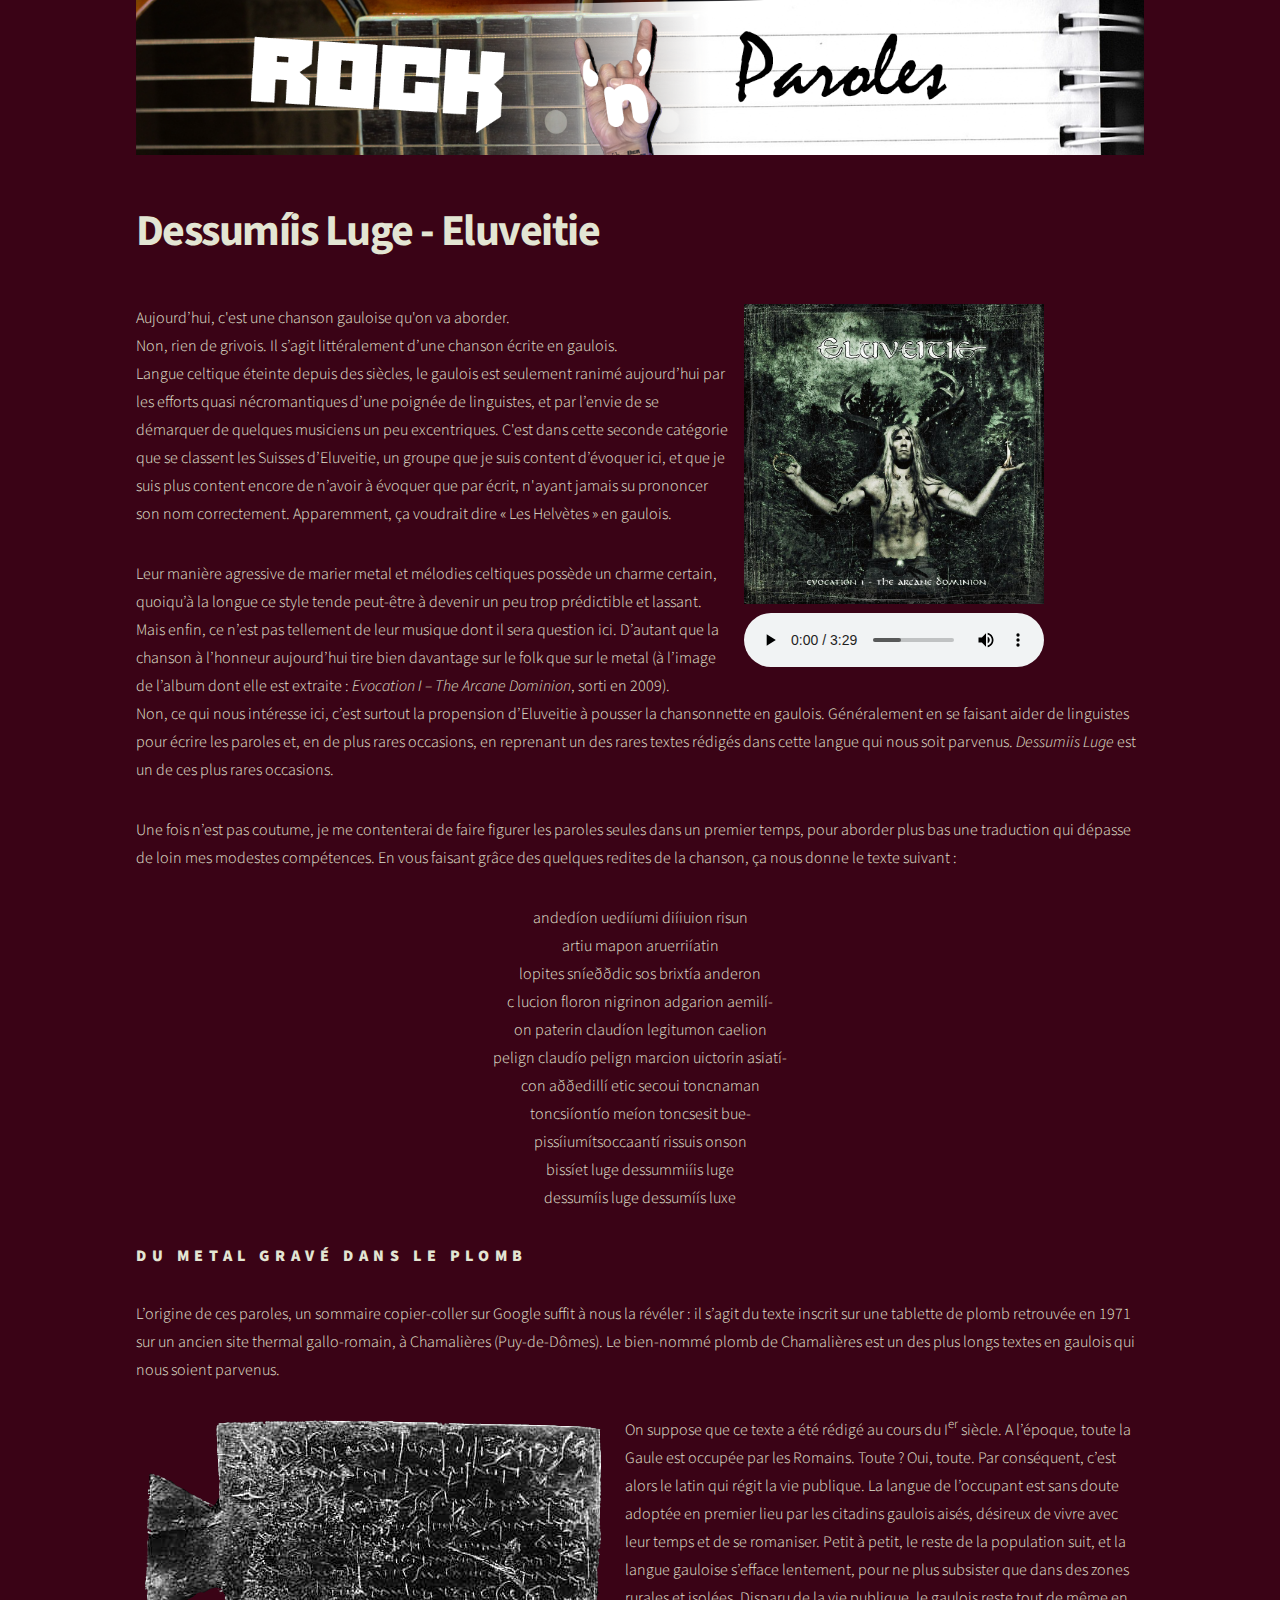
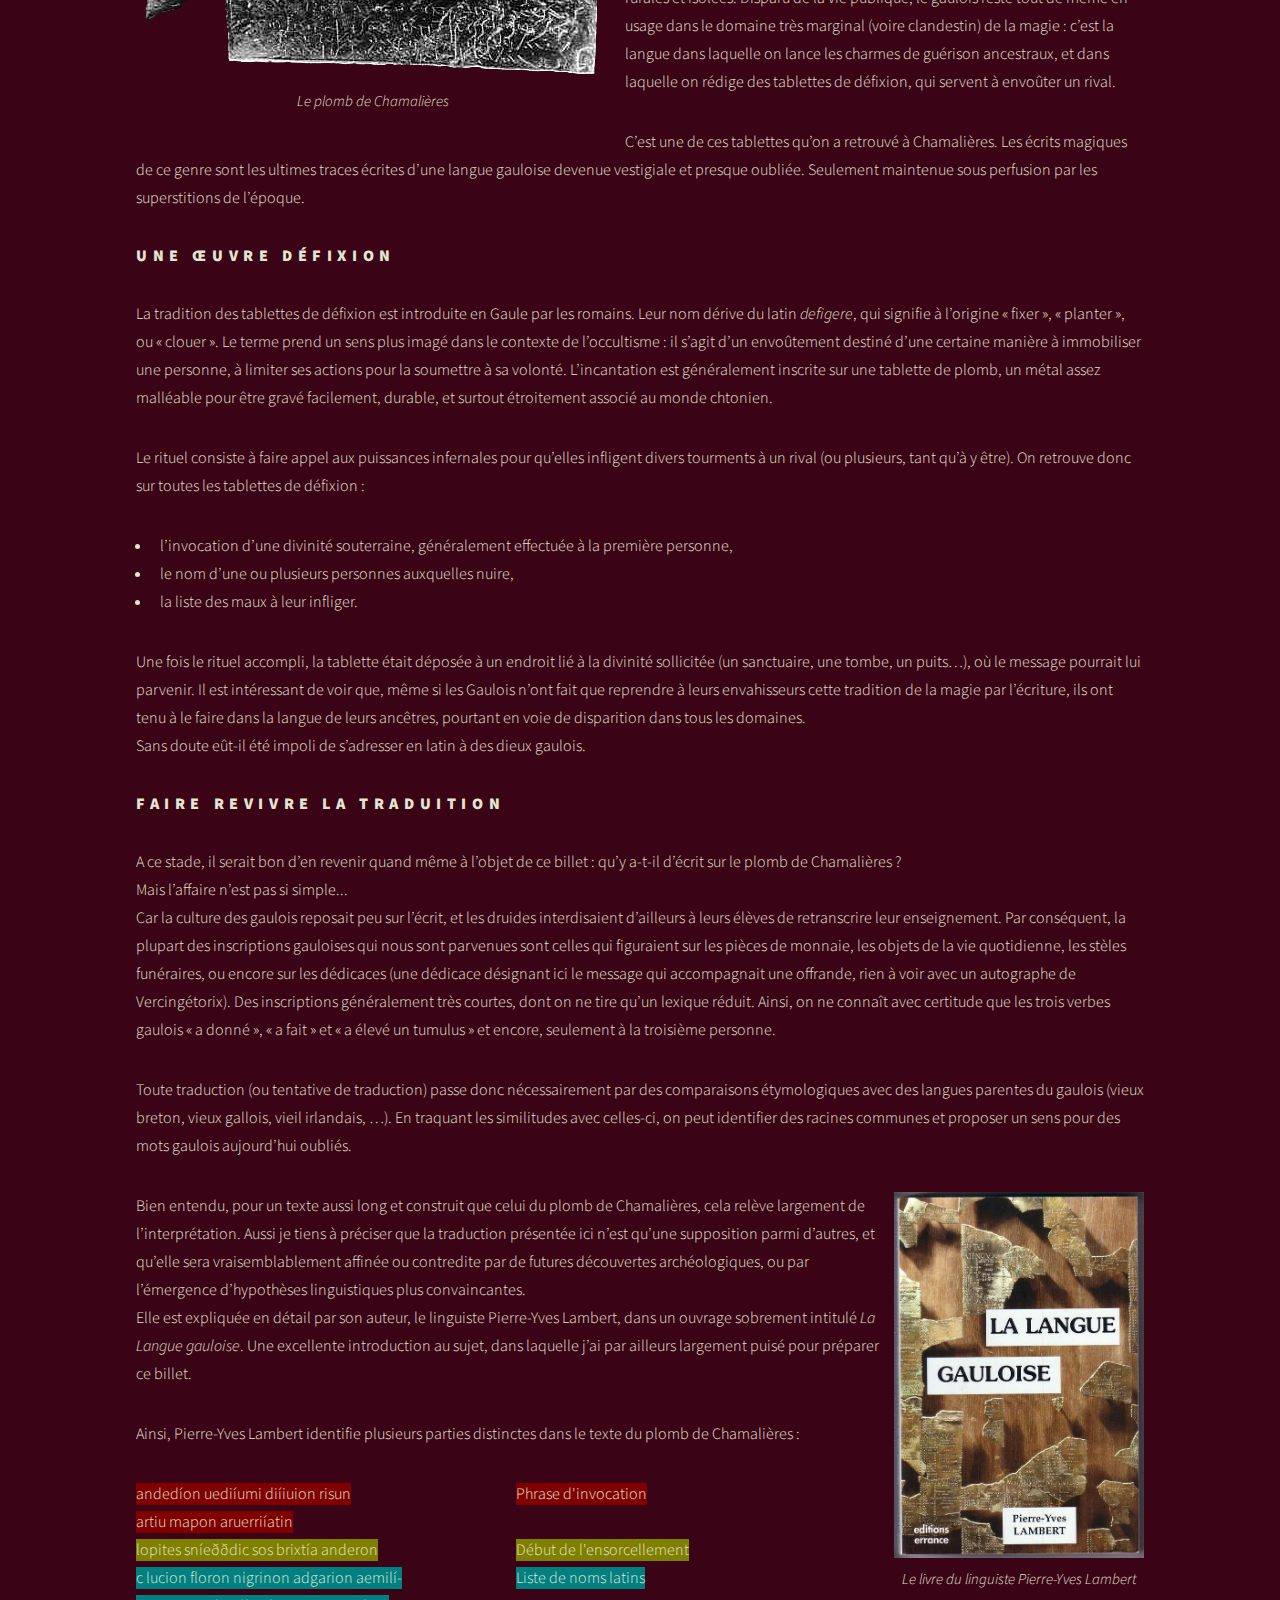
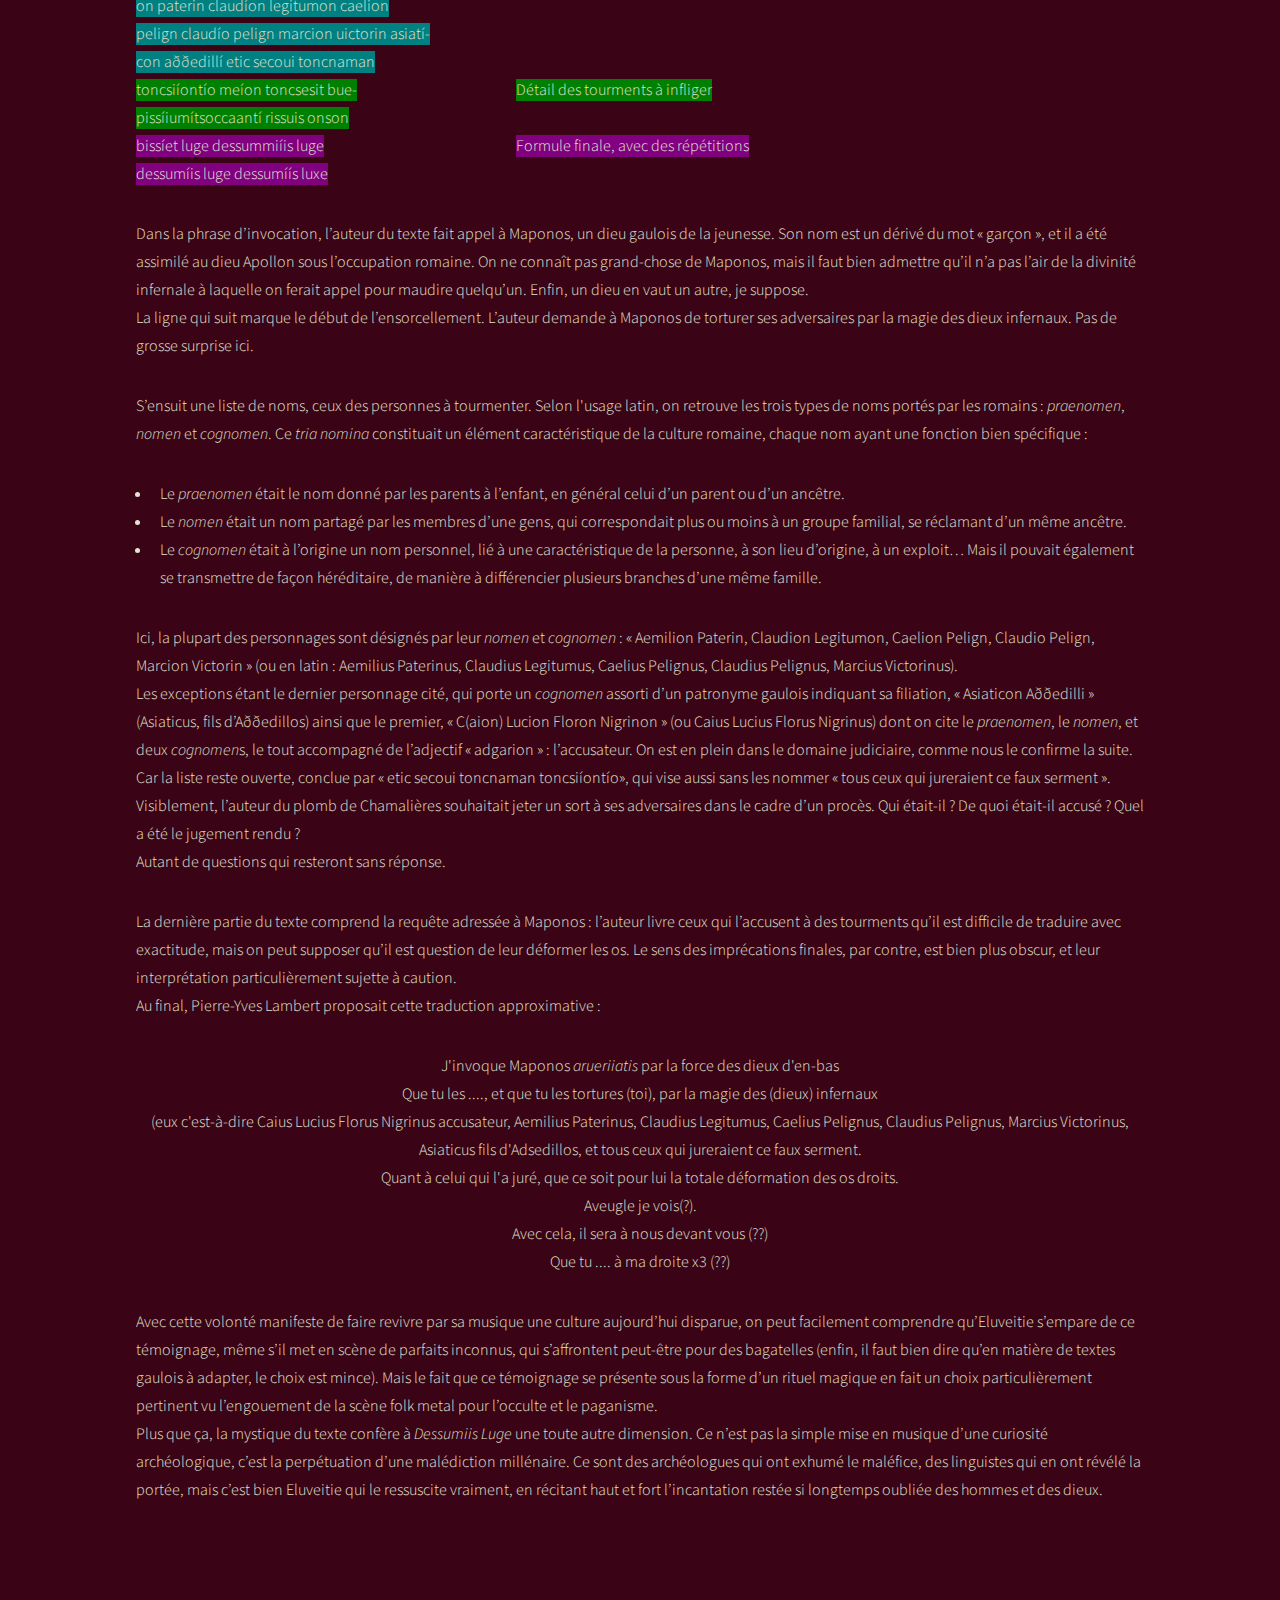
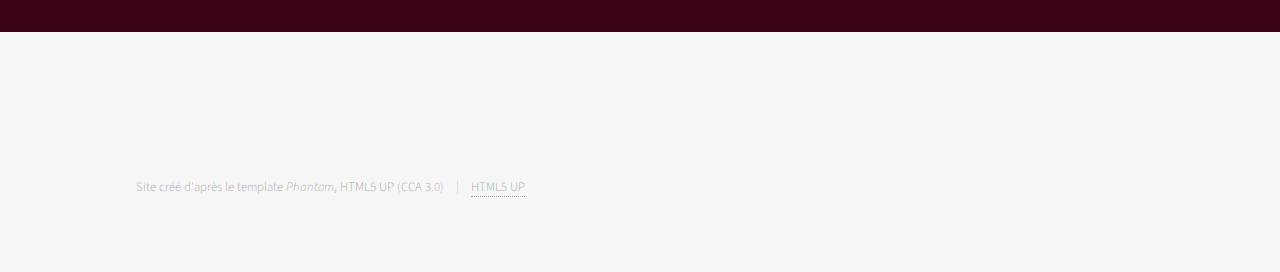
<file: dessumiis luge.html>
<!DOCTYPE HTML>
<!--
	Phantom by HTML5 UP
	html5up.net | @ajlkn
	Free for personal and commercial use under the CCA 3.0 license (html5up.net/license)
-->
<html>
	<head>
		<title>Dessumíis Luge - Eluveitie</title>
		<meta charset="utf-8" />
		<meta name="viewport" content="width=device-width, initial-scale=1" />
		<!--[if lte IE 8]><script src="assets/js/ie/html5shiv.js"></script><![endif]-->
		<link rel="stylesheet" href="assets/css/main.css" />
		<!--[if lte IE 9]><link rel="stylesheet" href="assets/css/ie9.css" /><![endif]-->
		<!--[if lte IE 8]><link rel="stylesheet" href="assets/css/ie8.css" /><![endif]-->
	</head>
	<body>
		<!-- Wrapper -->
			<div id="wrapper">

				<!-- Header -->
					<header id="header">
						<div class="inner">

							<!-- Logo -->
								<!--
								<a href="index.html" class="logo">
									<span class="symbol"><img src="images/logo.svg" alt="" /></span><span class="title">Phantom</span>
								</a>
							-->
							<a href="index.html" class="banniere">
								<img class="imgbanniere" src="images/banniere.png" alt="banniere ici"/>
							</a>

							<!-- Nav -->
								<!--<nav>
									<ul>
										<li><a href="#menu">Menu</a></li>
									</ul>
								</nav>-->

						</div>
					</header>

				<!-- Menu -->
					<nav id="menu">
						<h2>Menu</h2>
						<ul>
							<li><a href="index.html">Home</a></li>
							<li><a href="generic.html">Ipsum veroeros</a></li>
							<li><a href="generic.html">Tempus etiam</a></li>
							<li><a href="generic.html">Consequat dolor</a></li>
							<li><a href="elements.html">Elements</a></li>
						</ul>
					</nav>

				<!-- Main -->
					<div id="main">
						<div class="inner">
							<h1>Dessumíis Luge - Eluveitie</h1>

							<div class="entete">
								<img src="images/dessumiis luge/interieur dessumiis luge.jpg" width="300" height="300" alt="" />

								<audio controls="controls">
									<source src="musiques/Dessumiis Luge.mp3" type="audio/mp3" />
									Votre navigateur n'est pas compatible
								</audio>
							</div>

							<p>Aujourd’hui, c'est une chanson gauloise qu'on va aborder.<br />
							Non, rien de grivois. Il s’agit littéralement d’une chanson écrite en gaulois.<br />
							Langue celtique éteinte depuis des siècles, le gaulois est seulement ranimé aujourd’hui par les efforts quasi nécromantiques d’une poignée de linguistes, et par l’envie de se démarquer de quelques musiciens un peu excentriques. C'est dans cette seconde catégorie que se classent les Suisses d’Eluveitie, un groupe que je suis content d’évoquer ici, et que je suis plus content encore de n’avoir à évoquer que par écrit, n'ayant jamais su prononcer son nom correctement. Apparemment, ça voudrait dire « Les Helvètes » en gaulois.</p>

							<p>Leur manière agressive de marier metal et mélodies celtiques possède un charme certain, quoiqu’à la longue ce style tende peut-être à devenir un peu trop prédictible et lassant. Mais enfin, ce n’est pas tellement de leur musique dont il sera question ici. D’autant que la chanson à l’honneur aujourd’hui tire bien davantage sur le folk que sur le metal (à l’image de l’album dont elle est extraite : <i>Evocation I – The Arcane Dominion</i>, sorti en 2009). <br />
							Non, ce qui nous intéresse ici, c’est surtout la propension d’Eluveitie à pousser la chansonnette en gaulois. Généralement en se faisant aider de linguistes pour écrire les paroles et, en de plus rares occasions, en reprenant un des rares textes rédigés dans cette langue qui nous soit parvenus. <i>Dessumiis Luge</i> est un de ces plus rares occasions. </p>

							<p>Une fois n’est pas coutume, je me contenterai de faire figurer les paroles seules dans un premier temps, pour aborder plus bas une traduction qui dépasse de loin mes modestes compétences. En vous faisant grâce des quelques redites de la chanson, ça nous donne le texte suivant : </p>

							<p class="align-center">andedíon uediíumi diíiuion risun<br />
							artiu mapon aruerriíatin<br />
							lopites sníeððdic sos brixtía anderon<br />
							c lucion floron nigrinon adgarion aemilí-<br />
							on paterin claudíon legitumon caelion<br />
							pelign claudío pelign marcion uictorin asiatí-<br />
							con aððedillí etic secoui toncnaman<br />
							toncsiíontío meíon toncsesit bue-<br />
							pissíiumítsoccaantí rissuis onson<br />
							bissíet luge dessummiíis luge<br />
							dessumíis luge dessumíís luxe</p>

							<h3>Du metal gravé dans le plomb</h3>
							<p>L’origine de ces paroles, un sommaire copier-coller sur Google suffit à nous la révéler : il s’agit du texte inscrit sur une tablette de plomb retrouvée en 1971 sur un ancien site thermal gallo-romain, à Chamalières (Puy-de-Dômes). Le bien-nommé plomb de Chamalières est un des plus longs textes en gaulois qui nous soient parvenus.</p>

							<span class="imageagauche"><img title="malediction.plomb" src="images/dessumiis luge/plomb.png" alt="" width="474" height="264" /><p>Le plomb de Chamalières</p></span>

							<p>On suppose que ce texte a été rédigé au cours du I<sup>er</sup> siècle. A l’époque, toute la Gaule est occupée par les Romains. Toute ? Oui, toute.
							Par conséquent, c’est alors le latin qui régit la vie publique. La langue de l’occupant est sans doute adoptée en premier lieu par les citadins gaulois aisés, désireux de vivre avec leur temps et de se romaniser. Petit à petit, le reste de la population suit, et la langue gauloise s’efface lentement, pour ne plus subsister que dans des zones rurales et isolées. Disparu de la vie publique, le gaulois reste tout de même en usage dans le domaine très marginal (voire clandestin) de la magie : c’est la langue dans laquelle on lance les charmes de guérison ancestraux, et dans laquelle on rédige des tablettes de défixion, qui servent à envoûter un rival.</p>

							<p>C’est une de ces tablettes qu’on a retrouvé à Chamalières. Les écrits magiques de ce genre sont les ultimes traces écrites d’une langue gauloise devenue vestigiale et presque oubliée. Seulement maintenue sous perfusion par les superstitions de l’époque.</p>

							<h3>Une œuvre défixion</h3>
							<p>La tradition des tablettes de défixion est introduite en Gaule par les romains. Leur nom dérive du latin <i>defigere</i>, qui signifie à l’origine « fixer », « planter », ou « clouer ». Le terme prend un sens plus imagé dans le contexte de l’occultisme : il s’agit d’un envoûtement destiné d’une certaine manière à immobiliser une personne, à limiter ses actions pour la soumettre à sa volonté.
							L’incantation est généralement inscrite sur une tablette de plomb, un métal assez malléable pour être gravé facilement, durable, et surtout étroitement associé au monde chtonien.
							<p>Le rituel consiste à faire appel aux puissances infernales pour qu’elles infligent divers tourments à un rival (ou plusieurs, tant qu’à y être). On retrouve donc sur toutes les tablettes de défixion : 
							<ul>
								<li>l’invocation d’une divinité souterraine, généralement effectuée à la première personne,</li>
								<li>le nom d’une ou plusieurs personnes auxquelles nuire,</li>
								<li>la liste des maux à leur infliger.</li>
							</ul>

							<p>Une fois le rituel accompli, la tablette était déposée à un endroit lié à la divinité sollicitée (un sanctuaire, une tombe, un puits…), où le message pourrait lui parvenir. Il est intéressant de voir que, même si les Gaulois n’ont fait que reprendre à leurs envahisseurs cette tradition de la magie par l’écriture, ils ont tenu à le faire dans la langue de leurs ancêtres, pourtant en voie de disparition dans tous les domaines. <br />
							Sans doute eût-il été impoli de s’adresser en latin à des dieux gaulois.</p>

							<h3>Faire revivre la traduition</h3>
							A ce stade, il serait bon d’en revenir quand même à l’objet de ce billet : qu’y a-t-il d’écrit sur le plomb de Chamalières ? <br />
							Mais l’affaire n’est pas si simple... <br />
							Car la culture des gaulois reposait peu sur l’écrit, et les druides interdisaient d’ailleurs à leurs élèves de retranscrire leur enseignement. Par conséquent, la plupart des inscriptions gauloises qui nous sont parvenues sont celles qui figuraient sur les pièces de monnaie, les objets de la vie quotidienne, les stèles funéraires, ou encore sur les dédicaces (une dédicace désignant ici le message qui accompagnait une offrande, rien à voir avec un autographe de Vercingétorix).
							Des inscriptions généralement très courtes, dont on ne tire qu’un lexique réduit. Ainsi, on ne connaît avec certitude que les trois verbes gaulois « a donné », « a fait » et « a élevé un tumulus » et encore, seulement à la troisième personne. </p>

							<p>Toute traduction (ou tentative de traduction) passe donc nécessairement par des comparaisons étymologiques avec des langues parentes du gaulois (vieux breton, vieux gallois, vieil irlandais, …). En traquant les similitudes avec celles-ci, on peut identifier des racines communes et proposer un sens pour des mots gaulois aujourd’hui oubliés. </p>

							<span class="imageadroite"><img src="images/dessumiis luge/la langue gauloise.jpg" alt="" width="250" height="366" title="Je recommande pour tous vos dimanches pluvieux"/><p>Le livre du linguiste Pierre-Yves Lambert</p></span>

							<p>Bien entendu, pour un texte aussi long et construit que celui du plomb de Chamalières, cela relève largement de l’interprétation.
							Aussi je tiens à préciser que la traduction présentée ici n’est qu’une supposition parmi d’autres, et qu’elle sera vraisemblablement affinée ou contredite par de futures découvertes archéologiques, ou par l’émergence d’hypothèses linguistiques plus convaincantes. <br />
							Elle est expliquée en détail par son auteur, le linguiste Pierre-Yves Lambert, dans un ouvrage sobrement intitulé <i>La Langue gauloise</i>. Une excellente introduction au sujet, dans laquelle j’ai par ailleurs largement puisé pour préparer ce billet.</p>



							<p>Ainsi, Pierre-Yves Lambert identifie plusieurs parties distinctes dans le texte du plomb de Chamalières :

							<p style="columns: 2">
							<span style=background-color:maroon>
							andedíon uediíumi diíiuion risun<br />
							artiu mapon aruerriíatin</span><br />
							<span style=background-color:olive>
							lopites sníeððdic sos brixtía anderon </span><br />
							<span style=background-color:teal>
							c lucion floron nigrinon adgarion aemilí-<br />
							on paterin claudíon legitumon caelion<br />
							pelign claudío pelign marcion uictorin asiatí-<br />
							con aððedillí etic secoui toncnaman </span><br />
							<span style=background-color:green>
							toncsiíontío meíon toncsesit bue-<br />
							pissíiumítsoccaantí rissuis onson </span><br />
							<span style=background-color:purple>
							bissíet luge dessummiíis luge<br />
							dessumíis luge dessumíís luxe </span><br />

							<span style="background-color:maroon;">
							Phrase d'invocation </span><br />
							<br />
							<span style=background-color:olive>
							Début de l'ensorcellement  </span><br />
							<span style=background-color:teal>
							Liste de noms latins </span><br />
							<br />
							<br />
							<br />
							<span style=background-color:green>
							Détail des tourments à infliger </span><br />
							<br />
							<span style=background-color:purple>
							Formule finale, avec des répétitions </span><br />
							<br />
							</p>


							<p>Dans la phrase d’invocation, l’auteur du texte fait appel à Maponos, un dieu gaulois de la jeunesse. Son nom est un dérivé du mot « garçon », et il a été assimilé au dieu Apollon sous l’occupation romaine. On ne connaît pas grand-chose de Maponos, mais il faut bien admettre qu’il n’a pas l’air de la divinité infernale à laquelle on ferait appel pour maudire quelqu’un. Enfin, un dieu en vaut un autre, je suppose. <br />
							La ligne qui suit marque le début de l’ensorcellement. L’auteur demande à Maponos de torturer ses adversaires par la magie des dieux infernaux. Pas de grosse surprise ici.</p>
							<p>S’ensuit une liste de noms, ceux des personnes à tourmenter. Selon l'usage latin, on retrouve les trois types de noms portés par les romains : <i>praenomen</i>, <i>nomen</i> et <i>cognomen</i>. Ce <i>tria nomina</i> constituait un élément caractéristique de la culture romaine, chaque nom ayant une fonction bien spécifique :
								<ul>
									<li>Le <i>praenomen</i> était le nom donné par les parents à l’enfant, en général celui d’un parent ou d’un ancêtre.</li>
									<li>Le <i>nomen</i> était un nom partagé par les membres d’une gens, qui correspondait plus ou moins à un groupe familial, se réclamant d’un même ancêtre.</li>
									<li>Le <i>cognomen</i> était à l’origine un nom personnel, lié à une caractéristique de la personne, à son lieu d’origine, à un exploit… Mais il pouvait également se transmettre de façon héréditaire, de manière à différencier plusieurs branches d’une même famille.</li>
								</ul>
							</p>

							<p>Ici, la plupart des personnages sont désignés par leur <i>nomen</i> et <i>cognomen</i> : « Aemilion Paterin, Claudion Legitumon, Caelion Pelign, Claudio Pelign, Marcion Victorin » (ou en latin : Aemilius Paterinus, Claudius Legitumus, Caelius Pelignus, Claudius Pelignus, Marcius Victorinus).<br />
							Les exceptions étant le dernier personnage cité, qui porte un <i>cognomen</i> assorti d’un patronyme gaulois indiquant sa filiation, « Asiaticon Aððedilli » (Asiaticus, fils d’Aððedillos) ainsi que le premier, « C(aion) Lucion Floron Nigrinon » (ou Caius Lucius Florus Nigrinus) dont on cite le <i>praenomen</i>, le <i>nomen</i>, et deux <i>cognomen</i>s, le tout accompagné de l’adjectif « adgarion » : l’accusateur. On est en plein dans le domaine judiciaire, comme nous le confirme la suite. Car la liste reste ouverte, conclue par « etic secoui toncnaman toncsiíontío», qui vise aussi sans les nommer « tous ceux qui jureraient ce faux serment ».<br />
							Visiblement, l’auteur du plomb de Chamalières souhaitait jeter un sort à ses adversaires dans le cadre d’un procès. Qui était-il ? De quoi était-il accusé ? Quel a été le jugement rendu ? <br />
							Autant de questions qui resteront sans réponse.</p>

							<p>La dernière partie du texte comprend la requête adressée à Maponos : l’auteur livre ceux qui l’accusent à des tourments qu’il est difficile de traduire avec exactitude, mais on peut supposer qu’il est question de leur déformer les os. Le sens des imprécations finales, par contre, est bien plus obscur, et leur interprétation particulièrement sujette à caution. <br />
							Au final, Pierre-Yves Lambert proposait cette traduction approximative : </p>

							<p style="text-align:center;">J'invoque Maponos <i>arueriiatis</i> par la force des dieux d'en-bas <br />
							Que tu les ...., et que tu les tortures (toi), par la magie des (dieux) infernaux<br />
							(eux c'est-à-dire Caius Lucius Florus Nigrinus accusateur, Aemilius Paterinus, Claudius Legitumus, Caelius Pelignus, Claudius Pelignus, Marcius Victorinus, Asiaticus fils d'Adsedillos, et tous ceux qui jureraient ce faux serment.<br />
							Quant à celui qui l'a juré, que ce soit pour lui la totale déformation des os droits.<br />
							Aveugle je vois(?).<br />
							Avec cela, il sera à nous devant vous (??)<br />
							Que tu .... à ma droite x3 (??)</p>

							<p>Avec cette volonté manifeste de faire revivre par sa musique une culture aujourd’hui disparue, on peut facilement comprendre qu’Eluveitie s’empare de ce témoignage, même s’il met en scène de parfaits inconnus, qui s’affrontent peut-être pour des bagatelles (enfin, il faut bien dire qu’en matière de textes gaulois à adapter, le choix est mince). Mais le fait que ce témoignage se présente sous la forme d’un rituel magique en fait un choix particulièrement pertinent vu l’engouement de la scène folk metal pour l’occulte et le paganisme.<br />
							Plus que ça, la mystique du texte confère à <i>Dessumiis Luge</i> une toute autre dimension. Ce n’est pas la simple mise en musique d’une curiosité archéologique, c’est la perpétuation d’une malédiction millénaire. Ce sont des archéologues qui ont exhumé le maléfice, des linguistes qui en ont révélé la portée, mais c’est bien Eluveitie qui le ressuscite vraiment, en récitant haut et fort l’incantation restée si longtemps oubliée des hommes et des dieux.</p>
						</div>
					</div>

				<!-- Footer -->
					<footer id="footer">
						<div class="inner">
							<!--<section>
								<h2>Get in touch</h2>
								<form method="post" action="#">
									<div class="field half first">
										<input type="text" name="name" id="name" placeholder="Name" />
									</div>
									<div class="field half">
										<input type="email" name="email" id="email" placeholder="Email" />
									</div>
									<div class="field">
										<textarea name="message" id="message" placeholder="Message"></textarea>
									</div>
									<ul class="actions">
										<li><input type="submit" value="Send" class="special" /></li>
									</ul>
								</form>
							</section>
							<section>
								<h2>Follow</h2>
								<ul class="icons">
									<li><a href="#" class="icon style2 fa-twitter"><span class="label">Twitter</span></a></li>
									<li><a href="#" class="icon style2 fa-facebook"><span class="label">Facebook</span></a></li>
									<li><a href="#" class="icon style2 fa-instagram"><span class="label">Instagram</span></a></li>
									<li><a href="#" class="icon style2 fa-dribbble"><span class="label">Dribbble</span></a></li>
									<li><a href="#" class="icon style2 fa-github"><span class="label">GitHub</span></a></li>
									<li><a href="#" class="icon style2 fa-500px"><span class="label">500px</span></a></li>
									<li><a href="#" class="icon style2 fa-phone"><span class="label">Phone</span></a></li>
									<li><a href="#" class="icon style2 fa-envelope-o"><span class="label">Email</span></a></li>
								</ul>
							</section>-->
							<ul class="copyright">
								<li>Site créé d'après le template <i>Phantom</i>, HTML5 UP (CCA 3.0)</li><li> <a href="http://html5up.net">HTML5 UP</a></li>
							</ul>
						</div>
					</footer>

			</div>

		<!-- Scripts -->
			<script src="assets/js/jquery.min.js"></script>
			<script src="assets/js/skel.min.js"></script>
			<script src="assets/js/util.js"></script>
			<!--[if lte IE 8]><script src="assets/js/ie/respond.min.js"></script><![endif]-->
			<script src="assets/js/main.js"></script>

	</body>
</html>
</file>
<file: assets/css/ie9.css>
/*
	Phantom by HTML5 UP
	html5up.net | @ajlkn
	Free for personal and commercial use under the CCA 3.0 license (html5up.net/license)
*/

/* Tiles */

	.tiles:after {
		content: '';
		display: block;
		clear: both;
	}

	.tiles article {
		float: left;
	}

		.tiles article > a {
			padding-top: 50%;
			margin-top: -1.75em;
		}

		body:not(.is-touch) .tiles article:hover > .image {
			-moz-transform: none;
			-webkit-transform: none;
			-ms-transform: none;
			transform: none;
		}

/* Footer */

	#footer > .inner section {
		float: left;
	}

	#footer > .inner .copyright {
		clear: both;
		padding-top: 4em;
	}
</file>
<file: assets/css/ie8.css>
/*
	Phantom by HTML5 UP
	html5up.net | @ajlkn
	Free for personal and commercial use under the CCA 3.0 license (html5up.net/license)
*/

/* Form */

	form .field {
		float: none !important;
		width: 100% !important;
		padding-left: 0 !important;
	}

/* Button */

	input[type="submit"],
	input[type="reset"],
	input[type="button"],
	button,
	.button {
		border: solid 2px #585858 !important;
	}

		input[type="submit"]:hover,
		input[type="reset"]:hover,
		input[type="button"]:hover,
		button:hover,
		.button:hover {
			border-color: #f2849e !important;
		}

		input[type="submit"].special,
		input[type="reset"].special,
		input[type="button"].special,
		button.special,
		.button.special {
			border: none !important;
		}

/* Tiles */

	.tiles article > .image:before, .tiles article > .image:after {
		display: none;
	}

/* Header */

	#header .logo .symbol {
		display: none;
	}

	#header nav ul li a[href="#menu"] {
		text-indent: 0;
		width: auto;
		font-size: 0.8em;
	}

		#header nav ul li a[href="#menu"]:before, #header nav ul li a[href="#menu"]:after {
			display: none;
		}

/* Footer */

	#footer > .inner section {
		width: 50%;
		margin-left: 3em;
	}

		#footer > .inner section:first-child {
			margin-left: 0;
			width: 40%;
		}
</file>
<file: assets/css/main.css>
@import url(font-awesome.min.css);
@import url("https://fonts.googleapis.com/css?family=Source+Sans+Pro:300,700,900");

/*
	Phantom by HTML5 UP
	html5up.net | @ajlkn
	Free for personal and commercial use under the CCA 3.0 license (html5up.net/license)
*/

/* Reset */

	html, body, div, span, applet, object, iframe, h1, h2, h3, h4, h5, h6, p, blockquote, pre, a, abbr, acronym, address, big, cite, code, del, dfn, em, img, ins, kbd, q, s, samp, small, strike, strong, sub, sup, tt, var, b, u, i, center, dl, dt, dd, ol, ul, li, fieldset, form, label, legend, table, caption, tbody, tfoot, thead, tr, th, td, article, aside, canvas, details, embed, figure, figcaption, footer, header, hgroup, menu, nav, output, ruby, section, summary, time, mark, audio, video {
		margin: 0;
		padding: 0;
		border: 0;
		font-size: 100%;
		font: inherit;
		vertical-align: baseline;
	}

	article, aside, details, figcaption, figure, footer, header, hgroup, menu, nav, section {
		display: block;
	}

	body {
		line-height: 1;
	}

	ol, ul {
		list-style: none;
	}

	blockquote, q {
		quotes: none;
	}

	blockquote:before, blockquote:after, q:before, q:after {
		content: '';
		content: none;
	}

	table {
		border-collapse: collapse;
		border-spacing: 0;
	}

	body {
		-webkit-text-size-adjust: none;
	}

/* Box Model */

	*, *:before, *:after {
		-moz-box-sizing: border-box;
		-webkit-box-sizing: border-box;
		box-sizing: border-box;
	}

/* Grid */

	.row {
		border-bottom: solid 1px transparent;
		-moz-box-sizing: border-box;
		-webkit-box-sizing: border-box;
		box-sizing: border-box;
	}

	.row > * {
		float: left;
		-moz-box-sizing: border-box;
		-webkit-box-sizing: border-box;
		box-sizing: border-box;
	}

	.row:after, .row:before {
		content: '';
		display: block;
		clear: both;
		height: 0;
	}

	.row.uniform > * > :first-child {
		margin-top: 0;
	}

	.row.uniform > * > :last-child {
		margin-bottom: 0;
	}

	.row.\30 \25 > * {
		padding: 0 0 0 0em;
	}

	.row.\30 \25 {
		margin: 0 0 -1px 0em;
	}

	.row.uniform.\30 \25 > * {
		padding: 0em 0 0 0em;
	}

	.row.uniform.\30 \25 {
		margin: 0em 0 -1px 0em;
	}

	.row > * {
		padding: 0 0 0 2em;
	}

	.row {
		margin: 0 0 -1px -2em;
	}

	.row.uniform > * {
		padding: 2em 0 0 2em;
	}

	.row.uniform {
		margin: -2em 0 -1px -2em;
	}

	.row.\32 00\25 > * {
		padding: 0 0 0 4em;
	}

	.row.\32 00\25 {
		margin: 0 0 -1px -4em;
	}

	.row.uniform.\32 00\25 > * {
		padding: 4em 0 0 4em;
	}

	.row.uniform.\32 00\25 {
		margin: -4em 0 -1px -4em;
	}

	.row.\31 50\25 > * {
		padding: 0 0 0 3em;
	}

	.row.\31 50\25 {
		margin: 0 0 -1px -3em;
	}

	.row.uniform.\31 50\25 > * {
		padding: 3em 0 0 3em;
	}

	.row.uniform.\31 50\25 {
		margin: -3em 0 -1px -3em;
	}

	.row.\35 0\25 > * {
		padding: 0 0 0 1em;
	}

	.row.\35 0\25 {
		margin: 0 0 -1px -1em;
	}

	.row.uniform.\35 0\25 > * {
		padding: 1em 0 0 1em;
	}

	.row.uniform.\35 0\25 {
		margin: -1em 0 -1px -1em;
	}

	.row.\32 5\25 > * {
		padding: 0 0 0 0.5em;
	}

	.row.\32 5\25 {
		margin: 0 0 -1px -0.5em;
	}

	.row.uniform.\32 5\25 > * {
		padding: 0.5em 0 0 0.5em;
	}

	.row.uniform.\32 5\25 {
		margin: -0.5em 0 -1px -0.5em;
	}

	.\31 2u, .\31 2u\24 {
		width: 100%;
		clear: none;
		margin-left: 0;
	}

	.\31 1u, .\31 1u\24 {
		width: 91.6666666667%;
		clear: none;
		margin-left: 0;
	}

	.\31 0u, .\31 0u\24 {
		width: 83.3333333333%;
		clear: none;
		margin-left: 0;
	}

	.\39 u, .\39 u\24 {
		width: 75%;
		clear: none;
		margin-left: 0;
	}

	.\38 u, .\38 u\24 {
		width: 66.6666666667%;
		clear: none;
		margin-left: 0;
	}

	.\37 u, .\37 u\24 {
		width: 58.3333333333%;
		clear: none;
		margin-left: 0;
	}

	.\36 u, .\36 u\24 {
		width: 50%;
		clear: none;
		margin-left: 0;
	}

	.\35 u, .\35 u\24 {
		width: 41.6666666667%;
		clear: none;
		margin-left: 0;
	}

	.\34 u, .\34 u\24 {
		width: 33.3333333333%;
		clear: none;
		margin-left: 0;
	}

	.\33 u, .\33 u\24 {
		width: 25%;
		clear: none;
		margin-left: 0;
	}

	.\32 u, .\32 u\24 {
		width: 16.6666666667%;
		clear: none;
		margin-left: 0;
	}

	.\31 u, .\31 u\24 {
		width: 8.3333333333%;
		clear: none;
		margin-left: 0;
	}

	.\31 2u\24 + *,
	.\31 1u\24 + *,
	.\31 0u\24 + *,
	.\39 u\24 + *,
	.\38 u\24 + *,
	.\37 u\24 + *,
	.\36 u\24 + *,
	.\35 u\24 + *,
	.\34 u\24 + *,
	.\33 u\24 + *,
	.\32 u\24 + *,
	.\31 u\24 + * {
		clear: left;
	}

	.\-11u {
		margin-left: 91.66667%;
	}

	.\-10u {
		margin-left: 83.33333%;
	}

	.\-9u {
		margin-left: 75%;
	}

	.\-8u {
		margin-left: 66.66667%;
	}

	.\-7u {
		margin-left: 58.33333%;
	}

	.\-6u {
		margin-left: 50%;
	}

	.\-5u {
		margin-left: 41.66667%;
	}

	.\-4u {
		margin-left: 33.33333%;
	}

	.\-3u {
		margin-left: 25%;
	}

	.\-2u {
		margin-left: 16.66667%;
	}

	.\-1u {
		margin-left: 8.33333%;
	}

	@media screen and (max-width: 1680px) {

		.row > * {
			padding: 0 0 0 2em;
		}

		.row {
			margin: 0 0 -1px -2em;
		}

		.row.uniform > * {
			padding: 2em 0 0 2em;
		}

		.row.uniform {
			margin: -2em 0 -1px -2em;
		}

		.row.\32 00\25 > * {
			padding: 0 0 0 4em;
		}

		.row.\32 00\25 {
			margin: 0 0 -1px -4em;
		}

		.row.uniform.\32 00\25 > * {
			padding: 4em 0 0 4em;
		}

		.row.uniform.\32 00\25 {
			margin: -4em 0 -1px -4em;
		}

		.row.\31 50\25 > * {
			padding: 0 0 0 3em;
		}

		.row.\31 50\25 {
			margin: 0 0 -1px -3em;
		}

		.row.uniform.\31 50\25 > * {
			padding: 3em 0 0 3em;
		}

		.row.uniform.\31 50\25 {
			margin: -3em 0 -1px -3em;
		}

		.row.\35 0\25 > * {
			padding: 0 0 0 1em;
		}

		.row.\35 0\25 {
			margin: 0 0 -1px -1em;
		}

		.row.uniform.\35 0\25 > * {
			padding: 1em 0 0 1em;
		}

		.row.uniform.\35 0\25 {
			margin: -1em 0 -1px -1em;
		}

		.row.\32 5\25 > * {
			padding: 0 0 0 0.5em;
		}

		.row.\32 5\25 {
			margin: 0 0 -1px -0.5em;
		}

		.row.uniform.\32 5\25 > * {
			padding: 0.5em 0 0 0.5em;
		}

		.row.uniform.\32 5\25 {
			margin: -0.5em 0 -1px -0.5em;
		}

		.\31 2u\28xlarge\29, .\31 2u\24\28xlarge\29 {
			width: 100%;
			clear: none;
			margin-left: 0;
		}

		.\31 1u\28xlarge\29, .\31 1u\24\28xlarge\29 {
			width: 91.6666666667%;
			clear: none;
			margin-left: 0;
		}

		.\31 0u\28xlarge\29, .\31 0u\24\28xlarge\29 {
			width: 83.3333333333%;
			clear: none;
			margin-left: 0;
		}

		.\39 u\28xlarge\29, .\39 u\24\28xlarge\29 {
			width: 75%;
			clear: none;
			margin-left: 0;
		}

		.\38 u\28xlarge\29, .\38 u\24\28xlarge\29 {
			width: 66.6666666667%;
			clear: none;
			margin-left: 0;
		}

		.\37 u\28xlarge\29, .\37 u\24\28xlarge\29 {
			width: 58.3333333333%;
			clear: none;
			margin-left: 0;
		}

		.\36 u\28xlarge\29, .\36 u\24\28xlarge\29 {
			width: 50%;
			clear: none;
			margin-left: 0;
		}

		.\35 u\28xlarge\29, .\35 u\24\28xlarge\29 {
			width: 41.6666666667%;
			clear: none;
			margin-left: 0;
		}

		.\34 u\28xlarge\29, .\34 u\24\28xlarge\29 {
			width: 33.3333333333%;
			clear: none;
			margin-left: 0;
		}

		.\33 u\28xlarge\29, .\33 u\24\28xlarge\29 {
			width: 25%;
			clear: none;
			margin-left: 0;
		}

		.\32 u\28xlarge\29, .\32 u\24\28xlarge\29 {
			width: 16.6666666667%;
			clear: none;
			margin-left: 0;
		}

		.\31 u\28xlarge\29, .\31 u\24\28xlarge\29 {
			width: 8.3333333333%;
			clear: none;
			margin-left: 0;
		}

		.\31 2u\24\28xlarge\29 + *,
		.\31 1u\24\28xlarge\29 + *,
		.\31 0u\24\28xlarge\29 + *,
		.\39 u\24\28xlarge\29 + *,
		.\38 u\24\28xlarge\29 + *,
		.\37 u\24\28xlarge\29 + *,
		.\36 u\24\28xlarge\29 + *,
		.\35 u\24\28xlarge\29 + *,
		.\34 u\24\28xlarge\29 + *,
		.\33 u\24\28xlarge\29 + *,
		.\32 u\24\28xlarge\29 + *,
		.\31 u\24\28xlarge\29 + * {
			clear: left;
		}

		.\-11u\28xlarge\29 {
			margin-left: 91.66667%;
		}

		.\-10u\28xlarge\29 {
			margin-left: 83.33333%;
		}

		.\-9u\28xlarge\29 {
			margin-left: 75%;
		}

		.\-8u\28xlarge\29 {
			margin-left: 66.66667%;
		}

		.\-7u\28xlarge\29 {
			margin-left: 58.33333%;
		}

		.\-6u\28xlarge\29 {
			margin-left: 50%;
		}

		.\-5u\28xlarge\29 {
			margin-left: 41.66667%;
		}

		.\-4u\28xlarge\29 {
			margin-left: 33.33333%;
		}

		.\-3u\28xlarge\29 {
			margin-left: 25%;
		}

		.\-2u\28xlarge\29 {
			margin-left: 16.66667%;
		}

		.\-1u\28xlarge\29 {
			margin-left: 8.33333%;
		}

	}

	@media screen and (max-width: 1280px) {

		.row > * {
			padding: 0 0 0 2em;
		}

		.row {
			margin: 0 0 -1px -2em;
		}

		.row.uniform > * {
			padding: 2em 0 0 2em;
		}

		.row.uniform {
			margin: -2em 0 -1px -2em;
		}

		.row.\32 00\25 > * {
			padding: 0 0 0 4em;
		}

		.row.\32 00\25 {
			margin: 0 0 -1px -4em;
		}

		.row.uniform.\32 00\25 > * {
			padding: 4em 0 0 4em;
		}

		.row.uniform.\32 00\25 {
			margin: -4em 0 -1px -4em;
		}

		.row.\31 50\25 > * {
			padding: 0 0 0 3em;
		}

		.row.\31 50\25 {
			margin: 0 0 -1px -3em;
		}

		.row.uniform.\31 50\25 > * {
			padding: 3em 0 0 3em;
		}

		.row.uniform.\31 50\25 {
			margin: -3em 0 -1px -3em;
		}

		.row.\35 0\25 > * {
			padding: 0 0 0 1em;
		}

		.row.\35 0\25 {
			margin: 0 0 -1px -1em;
		}

		.row.uniform.\35 0\25 > * {
			padding: 1em 0 0 1em;
		}

		.row.uniform.\35 0\25 {
			margin: -1em 0 -1px -1em;
		}

		.row.\32 5\25 > * {
			padding: 0 0 0 0.5em;
		}

		.row.\32 5\25 {
			margin: 0 0 -1px -0.5em;
		}

		.row.uniform.\32 5\25 > * {
			padding: 0.5em 0 0 0.5em;
		}

		.row.uniform.\32 5\25 {
			margin: -0.5em 0 -1px -0.5em;
		}

		.\31 2u\28large\29, .\31 2u\24\28large\29 {
			width: 100%;
			clear: none;
			margin-left: 0;
		}

		.\31 1u\28large\29, .\31 1u\24\28large\29 {
			width: 91.6666666667%;
			clear: none;
			margin-left: 0;
		}

		.\31 0u\28large\29, .\31 0u\24\28large\29 {
			width: 83.3333333333%;
			clear: none;
			margin-left: 0;
		}

		.\39 u\28large\29, .\39 u\24\28large\29 {
			width: 75%;
			clear: none;
			margin-left: 0;
		}

		.\38 u\28large\29, .\38 u\24\28large\29 {
			width: 66.6666666667%;
			clear: none;
			margin-left: 0;
		}

		.\37 u\28large\29, .\37 u\24\28large\29 {
			width: 58.3333333333%;
			clear: none;
			margin-left: 0;
		}

		.\36 u\28large\29, .\36 u\24\28large\29 {
			width: 50%;
			clear: none;
			margin-left: 0;
		}

		.\35 u\28large\29, .\35 u\24\28large\29 {
			width: 41.6666666667%;
			clear: none;
			margin-left: 0;
		}

		.\34 u\28large\29, .\34 u\24\28large\29 {
			width: 33.3333333333%;
			clear: none;
			margin-left: 0;
		}

		.\33 u\28large\29, .\33 u\24\28large\29 {
			width: 25%;
			clear: none;
			margin-left: 0;
		}

		.\32 u\28large\29, .\32 u\24\28large\29 {
			width: 16.6666666667%;
			clear: none;
			margin-left: 0;
		}

		.\31 u\28large\29, .\31 u\24\28large\29 {
			width: 8.3333333333%;
			clear: none;
			margin-left: 0;
		}

		.\31 2u\24\28large\29 + *,
		.\31 1u\24\28large\29 + *,
		.\31 0u\24\28large\29 + *,
		.\39 u\24\28large\29 + *,
		.\38 u\24\28large\29 + *,
		.\37 u\24\28large\29 + *,
		.\36 u\24\28large\29 + *,
		.\35 u\24\28large\29 + *,
		.\34 u\24\28large\29 + *,
		.\33 u\24\28large\29 + *,
		.\32 u\24\28large\29 + *,
		.\31 u\24\28large\29 + * {
			clear: left;
		}

		.\-11u\28large\29 {
			margin-left: 91.66667%;
		}

		.\-10u\28large\29 {
			margin-left: 83.33333%;
		}

		.\-9u\28large\29 {
			margin-left: 75%;
		}

		.\-8u\28large\29 {
			margin-left: 66.66667%;
		}

		.\-7u\28large\29 {
			margin-left: 58.33333%;
		}

		.\-6u\28large\29 {
			margin-left: 50%;
		}

		.\-5u\28large\29 {
			margin-left: 41.66667%;
		}

		.\-4u\28large\29 {
			margin-left: 33.33333%;
		}

		.\-3u\28large\29 {
			margin-left: 25%;
		}

		.\-2u\28large\29 {
			margin-left: 16.66667%;
		}

		.\-1u\28large\29 {
			margin-left: 8.33333%;
		}

	}

	@media screen and (max-width: 980px) {

		.row > * {
			padding: 0 0 0 1.5em;
		}

		.row {
			margin: 0 0 -1px -1.5em;
		}

		.row.uniform > * {
			padding: 1.5em 0 0 1.5em;
		}

		.row.uniform {
			margin: -1.5em 0 -1px -1.5em;
		}

		.row.\32 00\25 > * {
			padding: 0 0 0 3em;
		}

		.row.\32 00\25 {
			margin: 0 0 -1px -3em;
		}

		.row.uniform.\32 00\25 > * {
			padding: 3em 0 0 3em;
		}

		.row.uniform.\32 00\25 {
			margin: -3em 0 -1px -3em;
		}

		.row.\31 50\25 > * {
			padding: 0 0 0 2.25em;
		}

		.row.\31 50\25 {
			margin: 0 0 -1px -2.25em;
		}

		.row.uniform.\31 50\25 > * {
			padding: 2.25em 0 0 2.25em;
		}

		.row.uniform.\31 50\25 {
			margin: -2.25em 0 -1px -2.25em;
		}

		.row.\35 0\25 > * {
			padding: 0 0 0 0.75em;
		}

		.row.\35 0\25 {
			margin: 0 0 -1px -0.75em;
		}

		.row.uniform.\35 0\25 > * {
			padding: 0.75em 0 0 0.75em;
		}

		.row.uniform.\35 0\25 {
			margin: -0.75em 0 -1px -0.75em;
		}

		.row.\32 5\25 > * {
			padding: 0 0 0 0.375em;
		}

		.row.\32 5\25 {
			margin: 0 0 -1px -0.375em;
		}

		.row.uniform.\32 5\25 > * {
			padding: 0.375em 0 0 0.375em;
		}

		.row.uniform.\32 5\25 {
			margin: -0.375em 0 -1px -0.375em;
		}

		.\31 2u\28medium\29, .\31 2u\24\28medium\29 {
			width: 100%;
			clear: none;
			margin-left: 0;
		}

		.\31 1u\28medium\29, .\31 1u\24\28medium\29 {
			width: 91.6666666667%;
			clear: none;
			margin-left: 0;
		}

		.\31 0u\28medium\29, .\31 0u\24\28medium\29 {
			width: 83.3333333333%;
			clear: none;
			margin-left: 0;
		}

		.\39 u\28medium\29, .\39 u\24\28medium\29 {
			width: 75%;
			clear: none;
			margin-left: 0;
		}

		.\38 u\28medium\29, .\38 u\24\28medium\29 {
			width: 66.6666666667%;
			clear: none;
			margin-left: 0;
		}

		.\37 u\28medium\29, .\37 u\24\28medium\29 {
			width: 58.3333333333%;
			clear: none;
			margin-left: 0;
		}

		.\36 u\28medium\29, .\36 u\24\28medium\29 {
			width: 50%;
			clear: none;
			margin-left: 0;
		}

		.\35 u\28medium\29, .\35 u\24\28medium\29 {
			width: 41.6666666667%;
			clear: none;
			margin-left: 0;
		}

		.\34 u\28medium\29, .\34 u\24\28medium\29 {
			width: 33.3333333333%;
			clear: none;
			margin-left: 0;
		}

		.\33 u\28medium\29, .\33 u\24\28medium\29 {
			width: 25%;
			clear: none;
			margin-left: 0;
		}

		.\32 u\28medium\29, .\32 u\24\28medium\29 {
			width: 16.6666666667%;
			clear: none;
			margin-left: 0;
		}

		.\31 u\28medium\29, .\31 u\24\28medium\29 {
			width: 8.3333333333%;
			clear: none;
			margin-left: 0;
		}

		.\31 2u\24\28medium\29 + *,
		.\31 1u\24\28medium\29 + *,
		.\31 0u\24\28medium\29 + *,
		.\39 u\24\28medium\29 + *,
		.\38 u\24\28medium\29 + *,
		.\37 u\24\28medium\29 + *,
		.\36 u\24\28medium\29 + *,
		.\35 u\24\28medium\29 + *,
		.\34 u\24\28medium\29 + *,
		.\33 u\24\28medium\29 + *,
		.\32 u\24\28medium\29 + *,
		.\31 u\24\28medium\29 + * {
			clear: left;
		}

		.\-11u\28medium\29 {
			margin-left: 91.66667%;
		}

		.\-10u\28medium\29 {
			margin-left: 83.33333%;
		}

		.\-9u\28medium\29 {
			margin-left: 75%;
		}

		.\-8u\28medium\29 {
			margin-left: 66.66667%;
		}

		.\-7u\28medium\29 {
			margin-left: 58.33333%;
		}

		.\-6u\28medium\29 {
			margin-left: 50%;
		}

		.\-5u\28medium\29 {
			margin-left: 41.66667%;
		}

		.\-4u\28medium\29 {
			margin-left: 33.33333%;
		}

		.\-3u\28medium\29 {
			margin-left: 25%;
		}

		.\-2u\28medium\29 {
			margin-left: 16.66667%;
		}

		.\-1u\28medium\29 {
			margin-left: 8.33333%;
		}

	}

	@media screen and (max-width: 736px) {

		.row > * {
			padding: 0 0 0 1em;
		}

		.row {
			margin: 0 0 -1px -1em;
		}

		.row.uniform > * {
			padding: 1em 0 0 1em;
		}

		.row.uniform {
			margin: -1em 0 -1px -1em;
		}

		.row.\32 00\25 > * {
			padding: 0 0 0 2em;
		}

		.row.\32 00\25 {
			margin: 0 0 -1px -2em;
		}

		.row.uniform.\32 00\25 > * {
			padding: 2em 0 0 2em;
		}

		.row.uniform.\32 00\25 {
			margin: -2em 0 -1px -2em;
		}

		.row.\31 50\25 > * {
			padding: 0 0 0 1.5em;
		}

		.row.\31 50\25 {
			margin: 0 0 -1px -1.5em;
		}

		.row.uniform.\31 50\25 > * {
			padding: 1.5em 0 0 1.5em;
		}

		.row.uniform.\31 50\25 {
			margin: -1.5em 0 -1px -1.5em;
		}

		.row.\35 0\25 > * {
			padding: 0 0 0 0.5em;
		}

		.row.\35 0\25 {
			margin: 0 0 -1px -0.5em;
		}

		.row.uniform.\35 0\25 > * {
			padding: 0.5em 0 0 0.5em;
		}

		.row.uniform.\35 0\25 {
			margin: -0.5em 0 -1px -0.5em;
		}

		.row.\32 5\25 > * {
			padding: 0 0 0 0.25em;
		}

		.row.\32 5\25 {
			margin: 0 0 -1px -0.25em;
		}

		.row.uniform.\32 5\25 > * {
			padding: 0.25em 0 0 0.25em;
		}

		.row.uniform.\32 5\25 {
			margin: -0.25em 0 -1px -0.25em;
		}

		.\31 2u\28small\29, .\31 2u\24\28small\29 {
			width: 100%;
			clear: none;
			margin-left: 0;
		}

		.\31 1u\28small\29, .\31 1u\24\28small\29 {
			width: 91.6666666667%;
			clear: none;
			margin-left: 0;
		}

		.\31 0u\28small\29, .\31 0u\24\28small\29 {
			width: 83.3333333333%;
			clear: none;
			margin-left: 0;
		}

		.\39 u\28small\29, .\39 u\24\28small\29 {
			width: 75%;
			clear: none;
			margin-left: 0;
		}

		.\38 u\28small\29, .\38 u\24\28small\29 {
			width: 66.6666666667%;
			clear: none;
			margin-left: 0;
		}

		.\37 u\28small\29, .\37 u\24\28small\29 {
			width: 58.3333333333%;
			clear: none;
			margin-left: 0;
		}

		.\36 u\28small\29, .\36 u\24\28small\29 {
			width: 50%;
			clear: none;
			margin-left: 0;
		}

		.\35 u\28small\29, .\35 u\24\28small\29 {
			width: 41.6666666667%;
			clear: none;
			margin-left: 0;
		}

		.\34 u\28small\29, .\34 u\24\28small\29 {
			width: 33.3333333333%;
			clear: none;
			margin-left: 0;
		}

		.\33 u\28small\29, .\33 u\24\28small\29 {
			width: 25%;
			clear: none;
			margin-left: 0;
		}

		.\32 u\28small\29, .\32 u\24\28small\29 {
			width: 16.6666666667%;
			clear: none;
			margin-left: 0;
		}

		.\31 u\28small\29, .\31 u\24\28small\29 {
			width: 8.3333333333%;
			clear: none;
			margin-left: 0;
		}

		.\31 2u\24\28small\29 + *,
		.\31 1u\24\28small\29 + *,
		.\31 0u\24\28small\29 + *,
		.\39 u\24\28small\29 + *,
		.\38 u\24\28small\29 + *,
		.\37 u\24\28small\29 + *,
		.\36 u\24\28small\29 + *,
		.\35 u\24\28small\29 + *,
		.\34 u\24\28small\29 + *,
		.\33 u\24\28small\29 + *,
		.\32 u\24\28small\29 + *,
		.\31 u\24\28small\29 + * {
			clear: left;
		}

		.\-11u\28small\29 {
			margin-left: 91.66667%;
		}

		.\-10u\28small\29 {
			margin-left: 83.33333%;
		}

		.\-9u\28small\29 {
			margin-left: 75%;
		}

		.\-8u\28small\29 {
			margin-left: 66.66667%;
		}

		.\-7u\28small\29 {
			margin-left: 58.33333%;
		}

		.\-6u\28small\29 {
			margin-left: 50%;
		}

		.\-5u\28small\29 {
			margin-left: 41.66667%;
		}

		.\-4u\28small\29 {
			margin-left: 33.33333%;
		}

		.\-3u\28small\29 {
			margin-left: 25%;
		}

		.\-2u\28small\29 {
			margin-left: 16.66667%;
		}

		.\-1u\28small\29 {
			margin-left: 8.33333%;
		}

	}

	@media screen and (max-width: 480px) {

		.row > * {
			padding: 0 0 0 1em;
		}

		.row {
			margin: 0 0 -1px -1em;
		}

		.row.uniform > * {
			padding: 1em 0 0 1em;
		}

		.row.uniform {
			margin: -1em 0 -1px -1em;
		}

		.row.\32 00\25 > * {
			padding: 0 0 0 2em;
		}

		.row.\32 00\25 {
			margin: 0 0 -1px -2em;
		}

		.row.uniform.\32 00\25 > * {
			padding: 2em 0 0 2em;
		}

		.row.uniform.\32 00\25 {
			margin: -2em 0 -1px -2em;
		}

		.row.\31 50\25 > * {
			padding: 0 0 0 1.5em;
		}

		.row.\31 50\25 {
			margin: 0 0 -1px -1.5em;
		}

		.row.uniform.\31 50\25 > * {
			padding: 1.5em 0 0 1.5em;
		}

		.row.uniform.\31 50\25 {
			margin: -1.5em 0 -1px -1.5em;
		}

		.row.\35 0\25 > * {
			padding: 0 0 0 0.5em;
		}

		.row.\35 0\25 {
			margin: 0 0 -1px -0.5em;
		}

		.row.uniform.\35 0\25 > * {
			padding: 0.5em 0 0 0.5em;
		}

		.row.uniform.\35 0\25 {
			margin: -0.5em 0 -1px -0.5em;
		}

		.row.\32 5\25 > * {
			padding: 0 0 0 0.25em;
		}

		.row.\32 5\25 {
			margin: 0 0 -1px -0.25em;
		}

		.row.uniform.\32 5\25 > * {
			padding: 0.25em 0 0 0.25em;
		}

		.row.uniform.\32 5\25 {
			margin: -0.25em 0 -1px -0.25em;
		}

		.\31 2u\28xsmall\29, .\31 2u\24\28xsmall\29 {
			width: 100%;
			clear: none;
			margin-left: 0;
		}

		.\31 1u\28xsmall\29, .\31 1u\24\28xsmall\29 {
			width: 91.6666666667%;
			clear: none;
			margin-left: 0;
		}

		.\31 0u\28xsmall\29, .\31 0u\24\28xsmall\29 {
			width: 83.3333333333%;
			clear: none;
			margin-left: 0;
		}

		.\39 u\28xsmall\29, .\39 u\24\28xsmall\29 {
			width: 75%;
			clear: none;
			margin-left: 0;
		}

		.\38 u\28xsmall\29, .\38 u\24\28xsmall\29 {
			width: 66.6666666667%;
			clear: none;
			margin-left: 0;
		}

		.\37 u\28xsmall\29, .\37 u\24\28xsmall\29 {
			width: 58.3333333333%;
			clear: none;
			margin-left: 0;
		}

		.\36 u\28xsmall\29, .\36 u\24\28xsmall\29 {
			width: 50%;
			clear: none;
			margin-left: 0;
		}

		.\35 u\28xsmall\29, .\35 u\24\28xsmall\29 {
			width: 41.6666666667%;
			clear: none;
			margin-left: 0;
		}

		.\34 u\28xsmall\29, .\34 u\24\28xsmall\29 {
			width: 33.3333333333%;
			clear: none;
			margin-left: 0;
		}

		.\33 u\28xsmall\29, .\33 u\24\28xsmall\29 {
			width: 25%;
			clear: none;
			margin-left: 0;
		}

		.\32 u\28xsmall\29, .\32 u\24\28xsmall\29 {
			width: 16.6666666667%;
			clear: none;
			margin-left: 0;
		}

		.\31 u\28xsmall\29, .\31 u\24\28xsmall\29 {
			width: 8.3333333333%;
			clear: none;
			margin-left: 0;
		}

		.\31 2u\24\28xsmall\29 + *,
		.\31 1u\24\28xsmall\29 + *,
		.\31 0u\24\28xsmall\29 + *,
		.\39 u\24\28xsmall\29 + *,
		.\38 u\24\28xsmall\29 + *,
		.\37 u\24\28xsmall\29 + *,
		.\36 u\24\28xsmall\29 + *,
		.\35 u\24\28xsmall\29 + *,
		.\34 u\24\28xsmall\29 + *,
		.\33 u\24\28xsmall\29 + *,
		.\32 u\24\28xsmall\29 + *,
		.\31 u\24\28xsmall\29 + * {
			clear: left;
		}

		.\-11u\28xsmall\29 {
			margin-left: 91.66667%;
		}

		.\-10u\28xsmall\29 {
			margin-left: 83.33333%;
		}

		.\-9u\28xsmall\29 {
			margin-left: 75%;
		}

		.\-8u\28xsmall\29 {
			margin-left: 66.66667%;
		}

		.\-7u\28xsmall\29 {
			margin-left: 58.33333%;
		}

		.\-6u\28xsmall\29 {
			margin-left: 50%;
		}

		.\-5u\28xsmall\29 {
			margin-left: 41.66667%;
		}

		.\-4u\28xsmall\29 {
			margin-left: 33.33333%;
		}

		.\-3u\28xsmall\29 {
			margin-left: 25%;
		}

		.\-2u\28xsmall\29 {
			margin-left: 16.66667%;
		}

		.\-1u\28xsmall\29 {
			margin-left: 8.33333%;
		}

	}

	@media screen and (max-width: 360px) {

		.row > * {
			padding: 0 0 0 1em;
		}

		.row {
			margin: 0 0 -1px -1em;
		}

		.row.uniform > * {
			padding: 1em 0 0 1em;
		}

		.row.uniform {
			margin: -1em 0 -1px -1em;
		}

		.row.\32 00\25 > * {
			padding: 0 0 0 2em;
		}

		.row.\32 00\25 {
			margin: 0 0 -1px -2em;
		}

		.row.uniform.\32 00\25 > * {
			padding: 2em 0 0 2em;
		}

		.row.uniform.\32 00\25 {
			margin: -2em 0 -1px -2em;
		}

		.row.\31 50\25 > * {
			padding: 0 0 0 1.5em;
		}

		.row.\31 50\25 {
			margin: 0 0 -1px -1.5em;
		}

		.row.uniform.\31 50\25 > * {
			padding: 1.5em 0 0 1.5em;
		}

		.row.uniform.\31 50\25 {
			margin: -1.5em 0 -1px -1.5em;
		}

		.row.\35 0\25 > * {
			padding: 0 0 0 0.5em;
		}

		.row.\35 0\25 {
			margin: 0 0 -1px -0.5em;
		}

		.row.uniform.\35 0\25 > * {
			padding: 0.5em 0 0 0.5em;
		}

		.row.uniform.\35 0\25 {
			margin: -0.5em 0 -1px -0.5em;
		}

		.row.\32 5\25 > * {
			padding: 0 0 0 0.25em;
		}

		.row.\32 5\25 {
			margin: 0 0 -1px -0.25em;
		}

		.row.uniform.\32 5\25 > * {
			padding: 0.25em 0 0 0.25em;
		}

		.row.uniform.\32 5\25 {
			margin: -0.25em 0 -1px -0.25em;
		}

		.\31 2u\28xxsmall\29, .\31 2u\24\28xxsmall\29 {
			width: 100%;
			clear: none;
			margin-left: 0;
		}

		.\31 1u\28xxsmall\29, .\31 1u\24\28xxsmall\29 {
			width: 91.6666666667%;
			clear: none;
			margin-left: 0;
		}

		.\31 0u\28xxsmall\29, .\31 0u\24\28xxsmall\29 {
			width: 83.3333333333%;
			clear: none;
			margin-left: 0;
		}

		.\39 u\28xxsmall\29, .\39 u\24\28xxsmall\29 {
			width: 75%;
			clear: none;
			margin-left: 0;
		}

		.\38 u\28xxsmall\29, .\38 u\24\28xxsmall\29 {
			width: 66.6666666667%;
			clear: none;
			margin-left: 0;
		}

		.\37 u\28xxsmall\29, .\37 u\24\28xxsmall\29 {
			width: 58.3333333333%;
			clear: none;
			margin-left: 0;
		}

		.\36 u\28xxsmall\29, .\36 u\24\28xxsmall\29 {
			width: 50%;
			clear: none;
			margin-left: 0;
		}

		.\35 u\28xxsmall\29, .\35 u\24\28xxsmall\29 {
			width: 41.6666666667%;
			clear: none;
			margin-left: 0;
		}

		.\34 u\28xxsmall\29, .\34 u\24\28xxsmall\29 {
			width: 33.3333333333%;
			clear: none;
			margin-left: 0;
		}

		.\33 u\28xxsmall\29, .\33 u\24\28xxsmall\29 {
			width: 25%;
			clear: none;
			margin-left: 0;
		}

		.\32 u\28xxsmall\29, .\32 u\24\28xxsmall\29 {
			width: 16.6666666667%;
			clear: none;
			margin-left: 0;
		}

		.\31 u\28xxsmall\29, .\31 u\24\28xxsmall\29 {
			width: 8.3333333333%;
			clear: none;
			margin-left: 0;
		}

		.\31 2u\24\28xxsmall\29 + *,
		.\31 1u\24\28xxsmall\29 + *,
		.\31 0u\24\28xxsmall\29 + *,
		.\39 u\24\28xxsmall\29 + *,
		.\38 u\24\28xxsmall\29 + *,
		.\37 u\24\28xxsmall\29 + *,
		.\36 u\24\28xxsmall\29 + *,
		.\35 u\24\28xxsmall\29 + *,
		.\34 u\24\28xxsmall\29 + *,
		.\33 u\24\28xxsmall\29 + *,
		.\32 u\24\28xxsmall\29 + *,
		.\31 u\24\28xxsmall\29 + * {
			clear: left;
		}

		.\-11u\28xxsmall\29 {
			margin-left: 91.66667%;
		}

		.\-10u\28xxsmall\29 {
			margin-left: 83.33333%;
		}

		.\-9u\28xxsmall\29 {
			margin-left: 75%;
		}

		.\-8u\28xxsmall\29 {
			margin-left: 66.66667%;
		}

		.\-7u\28xxsmall\29 {
			margin-left: 58.33333%;
		}

		.\-6u\28xxsmall\29 {
			margin-left: 50%;
		}

		.\-5u\28xxsmall\29 {
			margin-left: 41.66667%;
		}

		.\-4u\28xxsmall\29 {
			margin-left: 33.33333%;
		}

		.\-3u\28xxsmall\29 {
			margin-left: 25%;
		}

		.\-2u\28xxsmall\29 {
			margin-left: 16.66667%;
		}

		.\-1u\28xxsmall\29 {
			margin-left: 8.33333%;
		}

	}

/* Basic */

	@-ms-viewport {
		width: device-width;
	}

	body {
		-ms-overflow-style: scrollbar;
	}

	@media screen and (max-width: 480px) {

		html, body {
			min-width: 320px;
		}

	}

	body {
		background: #3A0316;
	}

		body.is-loading *, body.is-loading *:before, body.is-loading *:after {
			-moz-animation: none !important;
			-webkit-animation: none !important;
			-ms-animation: none !important;
			animation: none !important;
			-moz-transition: none !important;
			-webkit-transition: none !important;
			-ms-transition: none !important;
			transition: none !important;
		}

/* Type */

	body, input, select, textarea {
		color: #e3e5d3;
		font-family: "Source Sans Pro", Helvetica, sans-serif;
		font-size: 16pt;
		font-weight: 300;
		line-height: 1.75;
	}

		@media screen and (max-width: 1680px) {

			body, input, select, textarea {
				font-size: 14pt;
			}

		}

		@media screen and (max-width: 1280px) {

			body, input, select, textarea {
				font-size: 12pt;
			}

		}

	a {
		-moz-transition: border-bottom-color 0.2s ease, color 0.2s ease;
		-webkit-transition: border-bottom-color 0.2s ease, color 0.2s ease;
		-ms-transition: border-bottom-color 0.2s ease, color 0.2s ease;
		transition: border-bottom-color 0.2s ease, color 0.2s ease;
		text-decoration: none;
		color: #585858;
		border-bottom: dotted 1px rgba(88, 88, 88, 0.5);
	}

		a:hover {
			border-bottom-color: transparent;
			color: #f2849e !important;
		}

	strong, b {
		font-weight: 900;
	}

	em, i {
		font-style: italic;
	}

	p {
		margin: 0 0 2em 0;
	}

	h1 {
		font-size: 2.75em;
		font-weight: 700;
		line-height: 1.3;
		margin: 0 0 1em 0;
		letter-spacing: -0.035em;
	}

		h1 a {
			color: inherit;
		}

		@media screen and (max-width: 736px) {

			h1 {
				font-size: 2em;
				margin: 0 0 1em 0;
			}

		}

		@media screen and (max-width: 360px) {

			h1 {
				font-size: 1.75em;
			}

		}

	h2, h3, h4, h5, h6 {
		font-weight: 900;
		line-height: 1.5;
		margin: 0 0 2em 0;
		text-transform: uppercase;
		letter-spacing: 0.35em;
	}

		h2 a, h3 a, h4 a, h5 a, h6 a {
			color: inherit;
		}

	h2 {
		font-size: 1.1em;
	}

	h3 {
		font-size: 1em;
	}

	h4 {
		font-size: 0.8em;
	}

	h5 {
		font-size: 0.8em;
	}

	h6 {
		font-size: 0.8em;
	}

	@media screen and (max-width: 980px) {

		h1 br, h2 br, h3 br, h4 br, h5 br, h6 br {
			display: none;
		}

	}

	@media screen and (max-width: 736px) {

		h2 {
			font-size: 1em;
		}

		h3 {
			font-size: 0.8em;
		}

	}

	sub {
		font-size: 0.8em;
		position: relative;
		top: 0.5em;
	}

	sup {
		font-size: 0.8em;
		position: relative;
		top: -0.5em;
	}

	blockquote {
		border-left: solid 4px #c9c9c9;
		font-style: italic;
		margin: 0 0 2em 0;
		padding: 0.5em 0 0.5em 2em;
	}

	code {
		background: rgba(144, 144, 144, 0.075);
		border-radius: 4px;
		border: solid 1px #c9c9c9;
		font-family: "Courier New", monospace;
		font-size: 0.9em;
		margin: 0 0.25em;
		padding: 0.25em 0.65em;
	}

	pre {
		-webkit-overflow-scrolling: touch;
		font-family: "Courier New", monospace;
		font-size: 0.9em;
		margin: 0 0 2em 0;
	}

		pre code {
			display: block;
			line-height: 1.75;
			padding: 1em 1.5em;
			overflow-x: auto;
		}

	hr {
		border: 0;
		border-bottom: solid 1px #c9c9c9;
		margin: 2em 0;
	}

		hr.major {
			margin: 3em 0;
		}

	.align-left {
		text-align: left;
	}

	.align-center {
		text-align: center;
	}

	.align-right {
		text-align: right;
	}

/* Section/Article */

	section.special, article.special {
		text-align: center;
	}

	header p {
		margin-top: -1em;
	}

	@media screen and (max-width: 736px) {

		header p {
			margin-top: 0;
		}

	}

/* Icon */

	.icon {
		text-decoration: none;
		border-bottom: none;
		position: relative;
	}

		.icon:before {
			-moz-osx-font-smoothing: grayscale;
			-webkit-font-smoothing: antialiased;
			font-family: FontAwesome;
			font-style: normal;
			font-weight: normal;
			text-transform: none !important;
		}

		.icon > .label {
			display: none;
		}

		.icon.style2 {
			-moz-transition: background-color 0.2s ease-in-out, color 0.2s ease-in-out, border-color 0.2s ease-in-out;
			-webkit-transition: background-color 0.2s ease-in-out, color 0.2s ease-in-out, border-color 0.2s ease-in-out;
			-ms-transition: background-color 0.2s ease-in-out, color 0.2s ease-in-out, border-color 0.2s ease-in-out;
			transition: background-color 0.2s ease-in-out, color 0.2s ease-in-out, border-color 0.2s ease-in-out;
			background-color: transparent;
			border: solid 1px #c9c9c9;
			border-radius: 4px;
			width: 2.65em;
			height: 2.65em;
			display: inline-block;
			text-align: center;
			line-height: 2.65em;
			color: inherit;
		}

			.icon.style2:before {
				font-size: 1.1em;
			}

			.icon.style2:hover {
				color: #f2849e;
				border-color: #f2849e;
			}

			.icon.style2:active {
				background-color: rgba(242, 132, 158, 0.1);
			}

/* List */

	ol {
		list-style: decimal;
		margin: 0 0 2em 0;
		padding-left: 1.25em;
	}

		ol li {
			padding-left: 0.25em;
		}

	ul {
		list-style: disc;
		margin: 0 0 2em 0;
		padding-left: 1em;
	}

		ul li {
			padding-left: 0.5em;
		}

		ul.alt {
			list-style: none;
			padding-left: 0;
		}

			ul.alt li {
				border-top: solid 1px #c9c9c9;
				padding: 0.5em 0;
			}

				ul.alt li:first-child {
					border-top: 0;
					padding-top: 0;
				}

		ul.icons {
			cursor: default;
			list-style: none;
			padding-left: 0;
			margin: -1em 0 2em -1em;
		}

			ul.icons li {
				display: inline-block;
				padding: 1em 0 0 1em;
			}

		ul.actions {
			cursor: default;
			list-style: none;
			padding-left: 0;
		}

			ul.actions li {
				display: inline-block;
				padding: 0 1em 0 0;
				vertical-align: middle;
			}

				ul.actions li:last-child {
					padding-right: 0;
				}

			ul.actions.small li {
				padding: 0 0.5em 0 0;
			}

			ul.actions.vertical li {
				display: block;
				padding: 1em 0 0 0;
			}

				ul.actions.vertical li:first-child {
					padding-top: 0;
				}

				ul.actions.vertical li > * {
					margin-bottom: 0;
				}

			ul.actions.vertical.small li {
				padding: 0.5em 0 0 0;
			}

				ul.actions.vertical.small li:first-child {
					padding-top: 0;
				}

			ul.actions.fit {
				display: table;
				margin-left: -1em;
				padding: 0;
				table-layout: fixed;
				width: calc(100% + 1em);
			}

				ul.actions.fit li {
					display: table-cell;
					padding: 0 0 0 1em;
				}

					ul.actions.fit li > * {
						margin-bottom: 0;
					}

				ul.actions.fit.small {
					margin-left: -0.5em;
					width: calc(100% + 0.5em);
				}

					ul.actions.fit.small li {
						padding: 0 0 0 0.5em;
					}

			@media screen and (max-width: 480px) {

				ul.actions {
					margin: 0 0 2em 0;
				}

					ul.actions li {
						padding: 1em 0 0 0;
						display: block;
						text-align: center;
						width: 100%;
					}

						ul.actions li:first-child {
							padding-top: 0;
						}

						ul.actions li > * {
							width: 100%;
							margin: 0 !important;
						}

							ul.actions li > *.icon:before {
								margin-left: -2em;
							}

					ul.actions.small li {
						padding: 0.5em 0 0 0;
					}

						ul.actions.small li:first-child {
							padding-top: 0;
						}

			}

	dl {
		margin: 0 0 2em 0;
	}

		dl dt {
			display: block;
			font-weight: 900;
			margin: 0 0 1em 0;
		}

		dl dd {
			margin-left: 2em;
		}

/* Form */

	form {
		margin: -1em 0 2em 0;
	}

		form:after {
			content: '';
			display: block;
			clear: both;
			height: 1px;
		}

		form .field {
			position: relative;
			float: left;
			margin: 0 0 1.3em 0;
			vertical-align: top;
			width: 100%;
		}

		form .half {
			width: calc(50% + 1em) !important;
			padding-left: 2em;
		}

		form .half.first {
			width: calc(50% - 1em) !important;
			padding-left: 0;
		}

		form :last-child {
			margin-bottom: 0;
		}

		form .half:nth-last-child(2) {
			margin-bottom: 0;
		}

		form .actions {
			position: relative;
			clear: both;
			padding-top: 1em;
		}

		@media screen and (max-width: 480px) {

			form .half {
				width: 100% !important;
				padding-left: 0;
			}

			form .half.first {
				width: 100% !important;
				padding-left: 0;
			}

			form .half:nth-last-child(2) {
				margin: 0 0 1.3em 0;
			}

		}

	label {
		display: block;
		font-size: 0.9em;
		font-weight: 900;
		margin: 0 0 1em 0;
	}

	input[type="text"],
	input[type="password"],
	input[type="email"],
	input[type="tel"],
	select,
	textarea {
		-moz-appearance: none;
		-webkit-appearance: none;
		-ms-appearance: none;
		appearance: none;
		background-color: transparent;
		border: none;
		border-radius: 0;
		border-bottom: solid 1px #c9c9c9;
		color: inherit;
		display: block;
		outline: 0;
		padding: 0;
		text-decoration: none;
		width: 100%;
	}

		input[type="text"]:invalid,
		input[type="password"]:invalid,
		input[type="email"]:invalid,
		input[type="tel"]:invalid,
		select:invalid,
		textarea:invalid {
			box-shadow: none;
		}

		input[type="text"]:focus,
		input[type="password"]:focus,
		input[type="email"]:focus,
		input[type="tel"]:focus,
		select:focus,
		textarea:focus {
			border-bottom-color: #f2849e;
			box-shadow: inset 0 -1px 0 0 #f2849e;
		}

	.select-wrapper {
		text-decoration: none;
		display: block;
		position: relative;
	}

		.select-wrapper:before {
			-moz-osx-font-smoothing: grayscale;
			-webkit-font-smoothing: antialiased;
			font-family: FontAwesome;
			font-style: normal;
			font-weight: normal;
			text-transform: none !important;
		}

		.select-wrapper:before {
			color: #c9c9c9;
			content: '\f078';
			display: block;
			height: 3em;
			line-height: 3em;
			pointer-events: none;
			position: absolute;
			right: 0;
			text-align: center;
			top: 0;
			width: 3em;
		}

		.select-wrapper select::-ms-expand {
			display: none;
		}

	input[type="text"],
	input[type="password"],
	input[type="email"],
	select {
		height: 3em;
	}

	textarea {
		padding: 0;
		min-height: 3.75em;
	}

	input[type="checkbox"],
	input[type="radio"] {
		-moz-appearance: none;
		-webkit-appearance: none;
		-ms-appearance: none;
		appearance: none;
		display: block;
		float: left;
		margin-right: -2em;
		opacity: 0;
		width: 1em;
		z-index: -1;
	}

		input[type="checkbox"] + label,
		input[type="radio"] + label {
			text-decoration: none;
			color: #585858;
			cursor: pointer;
			display: inline-block;
			font-size: 1em;
			font-weight: 300;
			padding-left: 2.55em;
			padding-right: 0.75em;
			position: relative;
		}

			input[type="checkbox"] + label:before,
			input[type="radio"] + label:before {
				-moz-osx-font-smoothing: grayscale;
				-webkit-font-smoothing: antialiased;
				font-family: FontAwesome;
				font-style: normal;
				font-weight: normal;
				text-transform: none !important;
			}

			input[type="checkbox"] + label:before,
			input[type="radio"] + label:before {
				border-radius: 4px;
				border: solid 1px #c9c9c9;
				content: '';
				display: inline-block;
				height: 1.8em;
				left: 0;
				line-height: 1.725em;
				position: absolute;
				text-align: center;
				top: 0;
				width: 1.8em;
			}

		input[type="checkbox"]:checked + label:before,
		input[type="radio"]:checked + label:before {
			background: #585858;
			border-color: #585858;
			color: #ffffff;
			content: '\f00c';
		}

		input[type="checkbox"]:focus + label:before,
		input[type="radio"]:focus + label:before {
			border-color: #f2849e;
			box-shadow: 0 0 0 1px #f2849e;
		}

	input[type="checkbox"] + label:before {
		border-radius: 4px;
	}

	input[type="radio"] + label:before {
		border-radius: 100%;
	}

/* Box */

	.box {
		border-radius: 4px;
		border: solid 1px #c9c9c9;
		margin-bottom: 2em;
		padding: 1.5em;
	}

		.box > :last-child,
		.box > :last-child > :last-child,
		.box > :last-child > :last-child > :last-child {
			margin-bottom: 0;
		}

		.box.alt {
			border: 0;
			border-radius: 0;
			padding: 0;
		}

/* Image */

	.entete {

		width:400px;
		float:right;
		margin-left: 15px;

	}

	.image {
		border-radius: 4px;
		border: 0;
		display: inline-block;
		position: relative;
	}

		.image img {
			border-radius: 4px;
			display: block;
		}

		.image.left, .image.right {
			max-width: 40%;
		}

			.image.left img, .image.right img {
				width: 100%;
			}

		.image.left {
			float: left;
			padding: 0 1.5em 1em 0;
			top: 0.25em;
		}

		.image.right {
			float: right;
			padding: 0 0 1em 1.5em;
			top: 0.25em;
		}

		.image.fit {
			display: block;
			margin: 0 0 2em 0;
			width: 100%;
		}

			.image.fit img {
				width: 100%;
			}

		.image.main {
			/*display: block;*/
			margin: 0 0 3em 0;
			/*width: 100%;*/
		}

			.image.main img {
				width: 100%;
			}

			@media screen and (max-width: 736px) {

				.image.main {
					margin: 0 0 2em 0;
				}

			}

/* Table */

	.table-wrapper {
		-webkit-overflow-scrolling: touch;
		overflow-x: auto;
	}

	table {
		margin: 0 0 2em 0;
		width: 100%;
	}

		table tbody tr {
			border: solid 1px #c9c9c9;
			border-left: 0;
			border-right: 0;
		}

			table tbody tr:nth-child(2n + 1) {
				background-color: rgba(144, 144, 144, 0.075);
			}

		table td {
			padding: 0.75em 0.75em;
		}

		table th {
			font-size: 0.9em;
			font-weight: 900;
			padding: 0 0.75em 0.75em 0.75em;
			text-align: left;
		}

		table thead {
			border-bottom: solid 2px #c9c9c9;
		}

		table tfoot {
			border-top: solid 2px #c9c9c9;
		}

		table.alt {
			border-collapse: separate;
		}

			table.alt tbody tr td {
				border: solid 1px #c9c9c9;
				border-left-width: 0;
				border-top-width: 0;
			}

				table.alt tbody tr td:first-child {
					border-left-width: 1px;
				}

			table.alt tbody tr:first-child td {
				border-top-width: 1px;
			}

			table.alt thead {
				border-bottom: 0;
			}

			table.alt tfoot {
				border-top: 0;
			}

/* Button */

	input[type="submit"],
	input[type="reset"],
	input[type="button"],
	button,
	.button {
		-moz-appearance: none;
		-webkit-appearance: none;
		-ms-appearance: none;
		appearance: none;
		-moz-transition: background-color 0.2s ease-in-out, color 0.2s ease-in-out, box-shadow 0.2s ease-in-out;
		-webkit-transition: background-color 0.2s ease-in-out, color 0.2s ease-in-out, box-shadow 0.2s ease-in-out;
		-ms-transition: background-color 0.2s ease-in-out, color 0.2s ease-in-out, box-shadow 0.2s ease-in-out;
		transition: background-color 0.2s ease-in-out, color 0.2s ease-in-out, box-shadow 0.2s ease-in-out;
		background-color: transparent;
		border-radius: 4px;
		border: 0;
		box-shadow: inset 0 0 0 2px #585858;
		color: #585858 !important;
		cursor: pointer;
		display: inline-block;
		font-size: 0.8em;
		font-weight: 900;
		height: 3.5em;
		letter-spacing: 0.35em;
		line-height: 3.45em;
		overflow: hidden;
		padding: 0 1.25em 0 1.6em;
		text-align: center;
		text-decoration: none;
		text-overflow: ellipsis;
		text-transform: uppercase;
		white-space: nowrap;
	}

		input[type="submit"].icon:before,
		input[type="reset"].icon:before,
		input[type="button"].icon:before,
		button.icon:before,
		.button.icon:before {
			margin-right: 0.5em;
		}

		input[type="submit"].fit,
		input[type="reset"].fit,
		input[type="button"].fit,
		button.fit,
		.button.fit {
			display: block;
			margin: 0 0 1em 0;
			width: 100%;
		}

		input[type="submit"]:hover,
		input[type="reset"]:hover,
		input[type="button"]:hover,
		button:hover,
		.button:hover {
			color: #f2849e !important;
			box-shadow: inset 0 0 0 2px #f2849e;
		}

		input[type="submit"]:active,
		input[type="reset"]:active,
		input[type="button"]:active,
		button:active,
		.button:active {
			background-color: rgba(242, 132, 158, 0.1);
		}

		input[type="submit"].small,
		input[type="reset"].small,
		input[type="button"].small,
		button.small,
		.button.small {
			font-size: 0.6em;
		}

		input[type="submit"].big,
		input[type="reset"].big,
		input[type="button"].big,
		button.big,
		.button.big {
			font-size: 1em;
		}

		input[type="submit"].special,
		input[type="reset"].special,
		input[type="button"].special,
		button.special,
		.button.special {
			box-shadow: none;
			background-color: #585858;
			color: #ffffff !important;
		}

			input[type="submit"].special:hover,
			input[type="reset"].special:hover,
			input[type="button"].special:hover,
			button.special:hover,
			.button.special:hover {
				background-color: #f2849e;
			}

			input[type="submit"].special:active,
			input[type="reset"].special:active,
			input[type="button"].special:active,
			button.special:active,
			.button.special:active {
				background-color: #ee5f81;
			}

		input[type="submit"].disabled, input[type="submit"]:disabled,
		input[type="reset"].disabled,
		input[type="reset"]:disabled,
		input[type="button"].disabled,
		input[type="button"]:disabled,
		button.disabled,
		button:disabled,
		.button.disabled,
		.button:disabled {
			-moz-pointer-events: none;
			-webkit-pointer-events: none;
			-ms-pointer-events: none;
			pointer-events: none;
			opacity: 0.25;
		}

/* Tiles */
	
	.tiles {
		display: -moz-flex;
		display: -webkit-flex;
		display: -ms-flex;
		display: flex;
		-moz-flex-wrap: wrap;
		-webkit-flex-wrap: wrap;
		-ms-flex-wrap: wrap;
		flex-wrap: wrap;
		position: relative;
		margin: -2.5em 0 0 -2.5em;
	}
	
		.tiles article {
			-moz-transition: -moz-transform 0.5s ease, opacity 0.5s ease;
			-webkit-transition: -webkit-transform 0.5s ease, opacity 0.5s ease;
			-ms-transition: -ms-transform 0.5s ease, opacity 0.5s ease;
			transition: transform 0.5s ease, opacity 0.5s ease;
			position: relative;
			width: calc(33.33333% - 2.5em);
			margin: 2.5em 0 0 2.5em;
		}
			
			.tiles article > .image {
				-moz-transition: -moz-transform 0.5s ease;
				-webkit-transition: -webkit-transform 0.5s ease;
				-ms-transition: -ms-transform 0.5s ease;
				transition: transform 0.5s ease;
				position: relative;
				display: block;
				width: 100%;
				border-radius: 4px;
				overflow: hidden;
			}
				
				.tiles article > .image img {
					display: block;
					width: 100%;
				}
				

				.tiles article > .image:before {
					-moz-pointer-events: none;
					-webkit-pointer-events: none;
					-ms-pointer-events: none;
					pointer-events: none;
					-moz-transition: background-color 0.5s ease, opacity 0.5s ease;
					-webkit-transition: background-color 0.5s ease, opacity 0.5s ease;
					-ms-transition: background-color 0.5s ease, opacity 0.5s ease;
					transition: background-color 0.5s ease, opacity 0.5s ease;
					content: '';
					display: block;
					position: absolute;
					top: 0;
					left: 0;
					width: 100%;
					height: 100%;
					opacity: 1.0;
					z-index: 1;
					opacity: 0.8;
				}
				
				/**/
				.tiles article > .image:after {
					-moz-pointer-events: none;
					-webkit-pointer-events: none;
					-ms-pointer-events: none;
					pointer-events: none;
					-moz-transition: opacity 0.5s ease;
					-webkit-transition: opacity 0.5s ease;
					-ms-transition: opacity 0.5s ease;
					transition: opacity 0.5s ease;
					content: '';
					display: block;
					position: absolute;
					top: 0;
					left: 0;
					width: 100%;
					height: 100%;
					/*ajoute des lignes diagonales aux en-têtes*/
					/*background-image: url("data:image/svg+xml;charset=utf8,%3Csvg xmlns='http://www.w3.org/2000/svg' width='100' height='100' viewBox='0 0 100 100' preserveAspectRatio='none'%3E%3Cstyle%3Eline %7B stroke-width: 0.25px%3B stroke: %23ffffff%3B %7D%3C/style%3E%3Cline x1='0' y1='0' x2='100' y2='100' /%3E%3Cline x1='100' y1='0' x2='0' y2='100' /%3E%3C/svg%3E");*/
					background-position: center;
					background-repeat: no-repeat;
					background-size: 100% 100%;
					opacity: 0.25;
					z-index: 2;
				}
				

			.tiles article > a {
				display: -moz-flex;
				display: -webkit-flex;
				display: -ms-flex;
				display: flex;
				-moz-flex-direction: column;
				-webkit-flex-direction: column;
				-ms-flex-direction: column;
				flex-direction: column;
				-moz-align-items: center;
				-webkit-align-items: center;
				-ms-align-items: center;
				align-items: center;
				-moz-justify-content: center;
				-webkit-justify-content: center;
				-ms-justify-content: center;
				justify-content: center;
				-moz-transition: background-color 0.5s ease, -moz-transform 0.5s ease;
				-webkit-transition: background-color 0.5s ease, -webkit-transform 0.5s ease;
				-ms-transition: background-color 0.5s ease, -ms-transform 0.5s ease;
				transition: background-color 0.5s ease, transform 0.5s ease;
				position: absolute;
				top: 0;
				left: 0;
				width: 100%;
				height: 100%;
				padding: 1em;
				border-radius: 4px;
				border-bottom: 0;
				color: #ffffff;
				text-align: center;
				text-decoration: none;
				z-index: 3;
			}

				
				.tiles article > a > :last-child {
					margin: 0;
				}
				

				/* garde le texte des en-têtes en blanc en mouse over*/
				.tiles article > a:hover {
					color: #ffffff !important;
				}
				

				/* pas de marge pour les titres des en-têtes (sinon ils sont trop au-dessus du texte)*/
				.tiles article > a h2 {
					margin: 0;
				}
				
				/* Cache le texte de l'en-tête*/
				.tiles article > a .content {
					-moz-transition: max-height 0.5s ease, opacity 0.5s ease;
					-webkit-transition: max-height 0.5s ease, opacity 0.5s ease;
					-ms-transition: max-height 0.5s ease, opacity 0.5s ease;
					transition: max-height 0.5s ease, opacity 0.5s ease;
					width: 100%;
					max-height: 0;
					line-height: 1.5;
					margin-top: 0.35em;
					opacity: 0;
				}
				

					.tiles article > a .content > :last-child {
						margin-bottom: 0;
					}
			/* couleur de fond des dalles */
			/*
			.tiles article.style1 > .image:before {
				background-color: #f2849e;
			}

			.tiles article.style2 > .image:before {
				background-color: #7ecaf6;
			}

			.tiles article.style3 > .image:before {
				background-color: #7bd0c1;
			}

			.tiles article.style4 > .image:before {
				background-color: #c75b9b;
			}

			.tiles article.style5 > .image:before {
				background-color: #ae85ca;
			}

			.tiles article.style6 > .image:before {
				background-color: #8499e7;
			}
			*/
			
			/* Augmente la taille des images d'en-tête en mouse over*/
			body:not(.is-touch) .tiles article:hover > .image {
				filter: contrast(0.5);
				-moz-transform: scale(1.1);
				-webkit-transform: scale(1.1);
				-ms-transform: scale(1.1);
				transform: scale(1.1);
			}
			
				/* affiche l'image d'en-tête en mouse over*/
				/*
				body:not(.is-touch) .tiles article:hover > .image:before {
					background-color: #333333;
					opacity: 0.35;
				}
				*/
				
				/* pas de changement notable */
				body:not(.is-touch) .tiles article:hover > .image:after {
					opacity: 0;
				}
				
			/* fait apparaître le texte en en-tête en mouse over */
			body:not(.is-touch) .tiles article:hover .content {
				max-height: 15em;
				opacity: 1;
			}
			
	


		* + .tiles {
			margin-top: 2em;
		}

		body.is-loading .tiles article {
			-moz-transform: scale(0.9);
			-webkit-transform: scale(0.9);
			-ms-transform: scale(0.9);
			transform: scale(0.9);
			opacity: 0;
		}

		body.is-touch .tiles article .content {
			max-height: 15em;
			opacity: 1;
		}

		@media screen and (max-width: 1280px) {

			.tiles {
				margin: -1.25em 0 0 -1.25em;
			}

				.tiles article {
					width: calc(33.33333% - 1.25em);
					margin: 1.25em 0 0 1.25em;
				}

		}

		@media screen and (max-width: 980px) {

			.tiles {
				margin: -2.5em 0 0 -2.5em;
			}

				.tiles article {
					width: calc(50% - 2.5em);
					margin: 2.5em 0 0 2.5em;
				}

		}

		@media screen and (max-width: 736px) {

			.tiles {
				margin: -1.25em 0 0 -1.25em;
			}

				.tiles article {
					width: calc(50% - 1.25em);
					margin: 1.25em 0 0 1.25em;
				}

					.tiles article:hover > .image {
						-moz-transform: scale(1.0);
						-webkit-transform: scale(1.0);
						-ms-transform: scale(1.0);
						transform: scale(1.0);
					}

		}

		@media screen and (max-width: 480px) {

			.tiles {
				margin: 0;
			}

				.tiles article {
					width: 100%;
					margin: 1.25em 0 0 0;
				}

		}

/* Header */

	
	#header {
		padding: 0 0 3em 0 ;
	}

	/*
		#header .logo {
			display: block;
			border-bottom: 0;
			color: inherit;
			font-weight: 900;
			letter-spacing: 0.35em;
			margin: 0 0 2.5em 0;
			text-decoration: none;
			text-transform: uppercase;
			display: inline-block;
		}

			#header .logo > * {
				display: inline-block;
				vertical-align: middle;
			}

			#header .logo .symbol {
				margin-right: 0.65em;
			}

				#header .logo .symbol img {
					display: block;
					width: 2em;
					height: 2em;
				}
		*/

		#header .imgbanniere {
			vertical-align: middle;
			max-width: 100%;
			width: auto;
		}

		#header nav {
			position: fixed;
			right: 2em;
			top: 2em;
			z-index: 10000;
		}

			#header nav ul {
				display: -moz-flex;
				display: -webkit-flex;
				display: -ms-flex;
				display: flex;
				-moz-align-items: center;
				-webkit-align-items: center;
				-ms-align-items: center;
				align-items: center;
				list-style: none;
				margin: 0;
				padding: 0;
			}

				#header nav ul li {
					display: block;
					padding: 0;
				}

					#header nav ul li a {
						display: block;
						position: relative;
						height: 3em;
						line-height: 3em;
						padding: 0 1.5em;
						background-color: rgba(255, 255, 255, 0.5);
						border-radius: 4px;
						border: 0;
						font-size: 0.8em;
						font-weight: 900;
						letter-spacing: 0.35em;
						text-transform: uppercase;
					}

					#header nav ul li a[href="#menu"] {
						-webkit-tap-highlight-color: transparent;
						width: 4em;
						text-indent: 4em;
						font-size: 1em;
						overflow: hidden;
						padding: 0;
						white-space: nowrap;
					}

						#header nav ul li a[href="#menu"]:before, #header nav ul li a[href="#menu"]:after {
							-moz-transition: opacity 0.2s ease;
							-webkit-transition: opacity 0.2s ease;
							-ms-transition: opacity 0.2s ease;
							transition: opacity 0.2s ease;
							content: '';
							display: block;
							position: absolute;
							top: 0;
							left: 0;
							width: 100%;
							height: 100%;
							background-position: center;
							background-repeat: no-repeat;
							background-size: 2em 2em;
						}

						#header nav ul li a[href="#menu"]:before {
							background-image: url("data:image/svg+xml;charset=utf8,%3Csvg xmlns='http://www.w3.org/2000/svg' width='100' height='100' viewBox='0 0 100 100' preserveAspectRatio='none'%3E%3Cstyle%3Eline %7B stroke-width: 8px%3B stroke: %23f2849e%3B %7D%3C/style%3E%3Cline x1='0' y1='25' x2='100' y2='25' /%3E%3Cline x1='0' y1='50' x2='100' y2='50' /%3E%3Cline x1='0' y1='75' x2='100' y2='75' /%3E%3C/svg%3E");
							opacity: 0;
						}

						#header nav ul li a[href="#menu"]:after {
							background-image: url("data:image/svg+xml;charset=utf8,%3Csvg xmlns='http://www.w3.org/2000/svg' width='100' height='100' viewBox='0 0 100 100' preserveAspectRatio='none'%3E%3Cstyle%3Eline %7B stroke-width: 8px%3B stroke: %23585858%3B %7D%3C/style%3E%3Cline x1='0' y1='25' x2='100' y2='25' /%3E%3Cline x1='0' y1='50' x2='100' y2='50' /%3E%3Cline x1='0' y1='75' x2='100' y2='75' /%3E%3C/svg%3E");
							opacity: 1;
						}

						#header nav ul li a[href="#menu"]:hover:before {
							opacity: 1;
						}

						#header nav ul li a[href="#menu"]:hover:after {
							opacity: 0;
						}

		/* Si on imprime une page du site*/				
		@media screen and (max-width: 736px) {

			#header {
				padding: 4em 0 0.1em 0 ;
			}

				#header nav {
					right: 0.5em;
					top: 0.5em;
				}

					#header nav ul li a[href="#menu"]:before, #header nav ul li a[href="#menu"]:after {
						background-size: 1.5em 1.5em;
					}
		}
		

/* Menu */

	#wrapper {
		-moz-transition: opacity 0.45s ease;
		-webkit-transition: opacity 0.45s ease;
		-ms-transition: opacity 0.45s ease;
		transition: opacity 0.45s ease;
		opacity: 1;
	}

	#menu {
		-moz-transform: translateX(22em);
		-webkit-transform: translateX(22em);
		-ms-transform: translateX(22em);
		transform: translateX(22em);
		-moz-transition: -moz-transform 0.45s ease, visibility 0.45s;
		-webkit-transition: -webkit-transform 0.45s ease, visibility 0.45s;
		-ms-transition: -ms-transform 0.45s ease, visibility 0.45s;
		transition: transform 0.45s ease, visibility 0.45s;
		position: fixed;
		top: 0;
		right: 0;
		width: 22em;
		max-width: 80%;
		height: 100%;
		-webkit-overflow-scrolling: touch;
		background: #585858;
		color: #ffffff;
		cursor: default;
		visibility: hidden;
		z-index: 10002;
	}

		#menu > .inner {
			-moz-transition: opacity 0.45s ease;
			-webkit-transition: opacity 0.45s ease;
			-ms-transition: opacity 0.45s ease;
			transition: opacity 0.45s ease;
			-webkit-overflow-scrolling: touch;
			position: absolute;
			top: 0;
			left: 0;
			width: 100%;
			height: 100%;
			padding: 2.75em;
			opacity: 0;
			overflow-y: auto;
		}

			#menu > .inner > ul {
				list-style: none;
				margin: 0 0 1em 0;
				padding: 0;
			}

				#menu > .inner > ul > li {
					padding: 0;
					border-top: solid 1px rgba(255, 255, 255, 0.15);
				}

					#menu > .inner > ul > li a {
						display: block;
						padding: 1em 0;
						line-height: 1.5;
						border: 0;
						color: inherit;
					}

					#menu > .inner > ul > li:first-child {
						border-top: 0;
						margin-top: -1em;
					}

		#menu > .close {
			-moz-transition: opacity 0.45s ease, -moz-transform 0.45s ease;
			-webkit-transition: opacity 0.45s ease, -webkit-transform 0.45s ease;
			-ms-transition: opacity 0.45s ease, -ms-transform 0.45s ease;
			transition: opacity 0.45s ease, transform 0.45s ease;
			-moz-transform: scale(0.25) rotate(180deg);
			-webkit-transform: scale(0.25) rotate(180deg);
			-ms-transform: scale(0.25) rotate(180deg);
			transform: scale(0.25) rotate(180deg);
			-webkit-tap-highlight-color: transparent;
			display: block;
			position: absolute;
			top: 2em;
			left: -6em;
			width: 6em;
			text-indent: 6em;
			height: 3em;
			border: 0;
			font-size: 1em;
			opacity: 0;
			overflow: hidden;
			padding: 0;
			white-space: nowrap;
		}

			#menu > .close:before, #menu > .close:after {
				-moz-transition: opacity 0.2s ease;
				-webkit-transition: opacity 0.2s ease;
				-ms-transition: opacity 0.2s ease;
				transition: opacity 0.2s ease;
				content: '';
				display: block;
				position: absolute;
				top: 0;
				left: 0;
				width: 100%;
				height: 100%;
				background-position: center;
				background-repeat: no-repeat;
				background-size: 2em 2em;
			}

			#menu > .close:before {
				background-image: url("data:image/svg+xml;charset=utf8,%3Csvg xmlns='http://www.w3.org/2000/svg' width='100' height='100' viewBox='0 0 100 100' preserveAspectRatio='none'%3E%3Cstyle%3Eline %7B stroke-width: 8px%3B stroke: %23f2849e%3B %7D%3C/style%3E%3Cline x1='15' y1='15' x2='85' y2='85' /%3E%3Cline x1='85' y1='15' x2='15' y2='85' /%3E%3C/svg%3E");
				opacity: 0;
			}

			#menu > .close:after {
				background-image: url("data:image/svg+xml;charset=utf8,%3Csvg xmlns='http://www.w3.org/2000/svg' width='100' height='100' viewBox='0 0 100 100' preserveAspectRatio='none'%3E%3Cstyle%3Eline %7B stroke-width: 8px%3B stroke: %23585858%3B %7D%3C/style%3E%3Cline x1='15' y1='15' x2='85' y2='85' /%3E%3Cline x1='85' y1='15' x2='15' y2='85' /%3E%3C/svg%3E");
				opacity: 1;
			}

			#menu > .close:hover:before {
				opacity: 1;
			}

			#menu > .close:hover:after {
				opacity: 0;
			}

		@media screen and (max-width: 736px) {

			#menu {
				-moz-transform: translateX(16.5em);
				-webkit-transform: translateX(16.5em);
				-ms-transform: translateX(16.5em);
				transform: translateX(16.5em);
				width: 16.5em;
			}

				#menu > .inner {
					padding: 2.75em 1.5em;
				}

				#menu > .close {
					top: 0.5em;
					left: -4.25em;
					width: 4.25em;
					text-indent: 4.25em;
				}

					#menu > .close:before, #menu > .close:after {
						background-size: 1.5em 1.5em;
					}

		}

	body.is-menu-visible #wrapper {
		-moz-pointer-events: none;
		-webkit-pointer-events: none;
		-ms-pointer-events: none;
		pointer-events: none;
		cursor: default;
		opacity: 0.25;
	}

	body.is-menu-visible #menu {
		-moz-transform: translateX(0);
		-webkit-transform: translateX(0);
		-ms-transform: translateX(0);
		transform: translateX(0);
		visibility: visible;
	}

		body.is-menu-visible #menu > * {
			opacity: 1;
		}

		body.is-menu-visible #menu .close {
			-moz-transform: scale(1.0) rotate(0deg);
			-webkit-transform: scale(1.0) rotate(0deg);
			-ms-transform: scale(1.0) rotate(0deg);
			transform: scale(1.0) rotate(0deg);
			opacity: 1;
		}

/* Main */

	#main {
		padding: 0em 0 6em 0 ;
	}

		@media screen and (max-width: 736px) {

			#main {
				padding: 0em 0 4em 0 ;
			}

		}

		.imageagauche {
		float:left;
		margin-right: 15px;
		text-align: center;
		font-size: 15px;
		font-style: italic;
		}

		.imageadroite {
		float:right;
		margin-left: 15px;
		text-align: center;
		font-size: 15px;
		font-style: italic;
		}

		.imageaucentre {
		margin:auto;
		text-align: center;
		font-size: 15px;
		font-style: italic;
		}

		a {
			color:red;
		}

		a:visited {
			color:fuchsia;
		}


/* Footer */

	#footer {
		padding: 5em 0 6em 0 ;
		background-color: #f6f6f6;
	}

		#footer > .inner {
			display: -moz-flex;
			display: -webkit-flex;
			display: -ms-flex;
			display: flex;
			-moz-flex-wrap: wrap;
			-webkit-flex-wrap: wrap;
			-ms-flex-wrap: wrap;
			flex-wrap: wrap;
			-moz-flex-direction: row;
			-webkit-flex-direction: row;
			-ms-flex-direction: row;
			flex-direction: row;
		}

			#footer > .inner > * > :last-child {
				margin-bottom: 0;
			}

			#footer > .inner section:nth-child(1) {
				width: calc(66% - 2.5em);
				margin-right: 2.5em;
			}

			#footer > .inner section:nth-child(2) {
				width: calc(33% - 2.5em);
				margin-left: 2.5em;
			}

			#footer > .inner .copyright {
				width: 100%;
				padding: 0;
				margin-top: 5em;
				list-style: none;
				font-size: 0.8em;
				color: rgba(88, 88, 88, 0.5);
			}

				#footer > .inner .copyright a {
					color: inherit;
				}

				#footer > .inner .copyright li {
					display: inline-block;
					border-left: solid 1px rgba(88, 88, 88, 0.15);
					line-height: 1;
					padding: 0 0 0 1em;
					margin: 0 0 0 1em;
				}

					#footer > .inner .copyright li:first-child {
						border-left: 0;
						padding-left: 0;
						margin-left: 0;
					}

		@media screen and (max-width: 1280px) {

			#footer {
				padding: 5em 0 3em 0 ;
			}

				#footer > .inner section:nth-child(1) {
					width: calc(66% - 1.25em);
					margin-right: 1.25em;
				}

				#footer > .inner section:nth-child(2) {
					width: calc(33% - 1.25em);
					margin-left: 1.25em;
				}

		}

		@media screen and (max-width: 980px) {

			#footer > .inner section:nth-child(1) {
				width: 66%;
				margin-right: 0;
			}

			#footer > .inner section:nth-child(2) {
				width: calc(33% - 2.5em);
				margin-left: 2.5em;
			}

		}

		@media screen and (max-width: 736px) {

			#footer {
				padding: 3em 0 1em 0 ;
			}

				#footer > .inner {
					-moz-flex-direction: column;
					-webkit-flex-direction: column;
					-ms-flex-direction: column;
					flex-direction: column;
				}

					#footer > .inner section:nth-child(1) {
						width: 100%;
						margin-right: 0;
						margin: 3em 0 0 0;
					}

					#footer > .inner section:nth-child(2) {
						-moz-order: -1;
						-webkit-order: -1;
						-ms-order: -1;
						order: -1;
						width: 100%;
						margin-left: 0;
					}

					#footer > .inner .copyright {
						margin-top: 3em;
					}

		}

		@media screen and (max-width: 480px) {

			#footer > .inner .copyright {
				margin-top: 3em;
			}

				#footer > .inner .copyright li {
					border-left: 0;
					padding-left: 0;
					margin: 0.75em 0 0 0;
					display: block;
					line-height: inherit;
				}

					#footer > .inner .copyright li:first-child {
						margin-top: 0;
					}

		}

/* Wrapper */

	#wrapper > * > .inner {
		width: 100%;
		max-width: 68em;
		margin: 0 auto;
		padding: 0 2.5em;
	}

		@media screen and (max-width: 736px) {

			#wrapper > * > .inner {
				padding: 0 1.25em;
			}

		}
</file>
